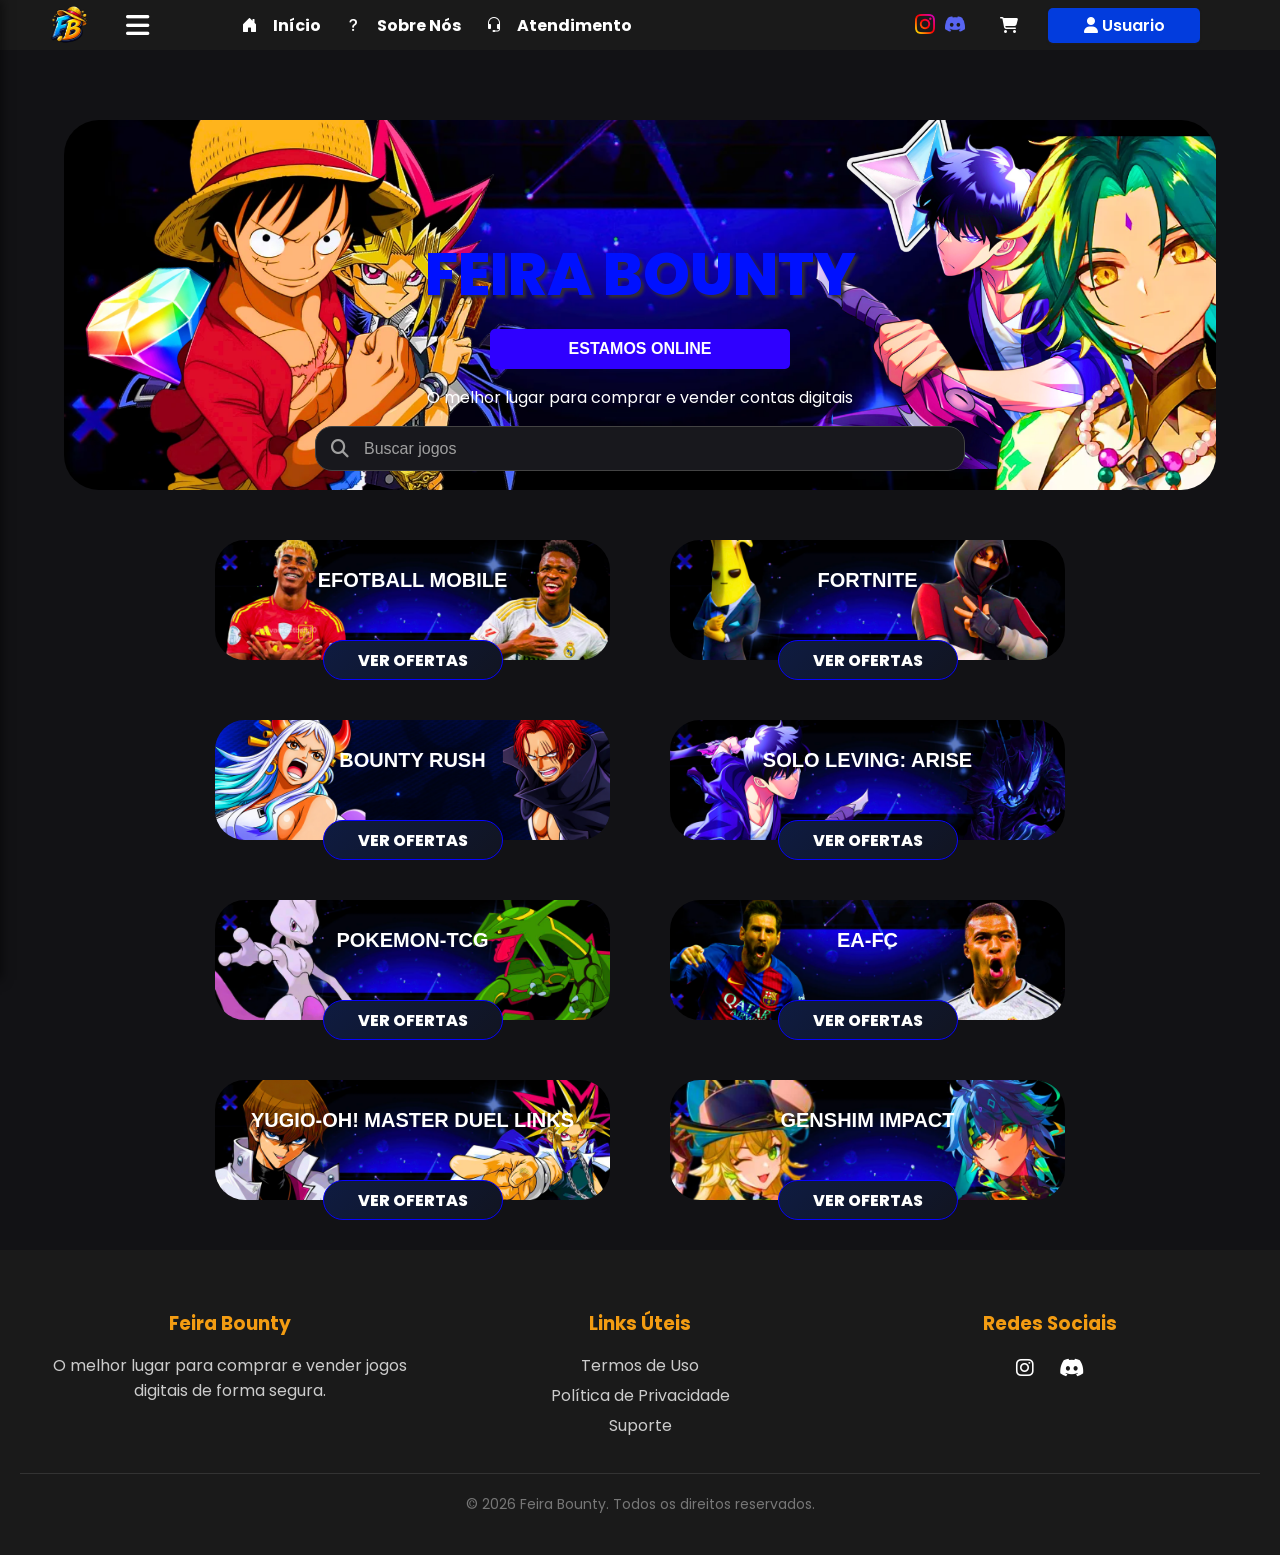
<file: index.html>
<!DOCTYPE html>
<html lang="pt-br">
<head>
    <meta charset="UTF-8">
    <meta name="viewport" content="width=device-width, initial-scale=1.0">
    <title>Feira Bounty</title>
    <link rel="shortcut icon" href="assets/logo feira bounty.png" type="image/png">
    <link rel="stylesheet" href="style.css">
    <style>
        @import url('https://fonts.googleapis.com/css2?family=Poppins:ital,wght@0,100;0,200;0,300;0,400;0,500;0,600;0,700;0,800;0,900;1,100;1,200;1,300;1,400;1,500;1,600;1,700;1,800;1,900&display=swap');
    </style><link rel="stylesheet" href="https://cdn.jsdelivr.net/npm/bootstrap-icons@1.11.3/font/bootstrap-icons.min.css">
    <link rel="stylesheet" href="https://cdnjs.cloudflare.com/ajax/libs/font-awesome/6.5.1/css/all.min.css">
</head>
<body>
    <header>

        <nav class="sidebar" id="sidebar">
            <ul class="sidebar-list">
                <li><a href="index.html">Início</a></li>
                <li><a href="index.html">Jogos</a></li>
                <li><a href="#">Meus pedidos</a></li>
                <li><a href="#">Suporte</a></li>
            </ul>
        </nav>
       
            <div class="nav-bar">
                
                <div class="div-logo">
                     <img  class="logo" src="assets/logo feira bounty.png" alt="">
                </div>
             
                <button id="btn-open">
                    <i class="fa-solid fa-bars fa-2xl "></i>
                </button>





                <ul class="ul-nav">
            <li>
                <a href="#inicio">
                    <i class="bi bi-house-door-fill"></i>
                    <span>Início</span>
                </a>
            </li>
            <li>
                <a href="#sobre">
                    <i class="bi bi-question-lg"></i>
                    <span>Sobre Nós</span>
                </a>
            </li>
            <li>
                <a href="#atendimento">
                    <i class="bi bi-headset"></i>
                    <span>Atendimento</span>
                </a>
            </li>
        </ul>


            </div>

            <nav class="nav-list">
                <ul class="ul-list">
                <div class="container-redes-sociais">
                    <div class="redes-sociais">
                     <a class="instagram-icon" href="#"><img src="assets/instagram.png" alt=""></a>
                     <a href="#">
                        <img class="discord-icon" src="assets/discord.png" alt="">
                     </a> 
                     
                    </div>
                </div>
                    
                    <i class="fa-solid fa-cart-shopping"></i>
                    <div class="user">
                        <li>
                            <a href="#"><i class="fa-solid fa-user"></i></a>
                            <span class="item-description">Usuario</span>
                        </li>
                    </div>
                </ul>
            </nav>

    </header>

    <main>
        <div class="container-principal">

              <div class="div-principal">
            <section class="principal">
                <section class="titulo">
                    <h1>FEIRA BOUNTY</h1>
                    <div class="estamos-online">ESTAMOS ONLINE</div>
                    <p class="p-titulo">O melhor lugar para comprar e vender contas digitais</p>
                </section>

                <section class="pesquisa">
                    <form action="">
                        <div class="div-pesquisa">
                            <i class="fa-solid fa-magnifying-glass search-icon"></i>
                            <input class="botão-pesquisa" type="search" placeholder="Buscar jogos">
                        </div>
                    </form>
                </section>
            </section>
        </div>





       <section class="cards">
            <div class="Card-efotball">
                <p>EFOTBALL MOBILE</p>
                <button><a href="EfotballPage.html">VER OFERTAS</a></button>
            </div>

            <div class="Card-Fortnite">
                <p>FORTNITE</p>
                <button><a href="FortinitePage.html">VER OFERTAS</a></button>
            </div>

            <div     class="Card-Bounty">
                <p>BOUNTY RUSH</p>
                <button><a href="BountyPage.html">VER OFERTAS</a></button>
            </div>

            <div class="Card-Solo">
                <p>SOLO LEVING: ARISE</p>
                <button><a href="SoloLeving.html">VER OFERTAS</a></button>
            </div>

            <div class="Card-Pokemon">
                <p>POKEMON-TCG</p>
                <button><a href="PokemonPage.html">VER OFERTAS</a></button>
            </div>

            <div class="Card-FC">
                <p>EA-FC</p>
                <button><a href="Eafc.html">VER OFERTAS</a></button>
            </div>

            <div class="Card-Yugi">
                <p>YUGIO-OH! MASTER DUEL LINKS</p>
                <button><a href="YugiPage.html">VER OFERTAS</a></button>
            </div>

            <div class="Card-Genshim">
                <p>GENSHIM IMPACT</p>
                <button><a href="GenshimPage.html">VER OFERTAS</a></button>
            </div>
        </section>
      

   





        
    </main>

    <footer>
        <div class="footer-container">
            <div class="footer-section">
                <h3>Feira Bounty</h3>
                <p>O melhor lugar para comprar e vender jogos digitais de forma segura.</p>
            </div>
            
            <div class="footer-section">
                <h3>Links Úteis</h3>
                <a href="#">Termos de Uso</a>
                <a href="#">Política de Privacidade</a>
                <a href="#">Suporte</a>
            </div>

            <div class="footer-section">
                <h3>Redes Sociais</h3>
                <div class="social-icons">
                    <i class="fa-brands fa-instagram"></i>
                
                    <i class="fa-brands fa-discord"></i>
                </div>
            </div>
        </div>
        
        <div class="footer-bottom">
            &copy; 2026 Feira Bounty. Todos os direitos reservados.
        </div>
    </footer>

    <script src="script.js"></script>
</body>
</html>
</file>
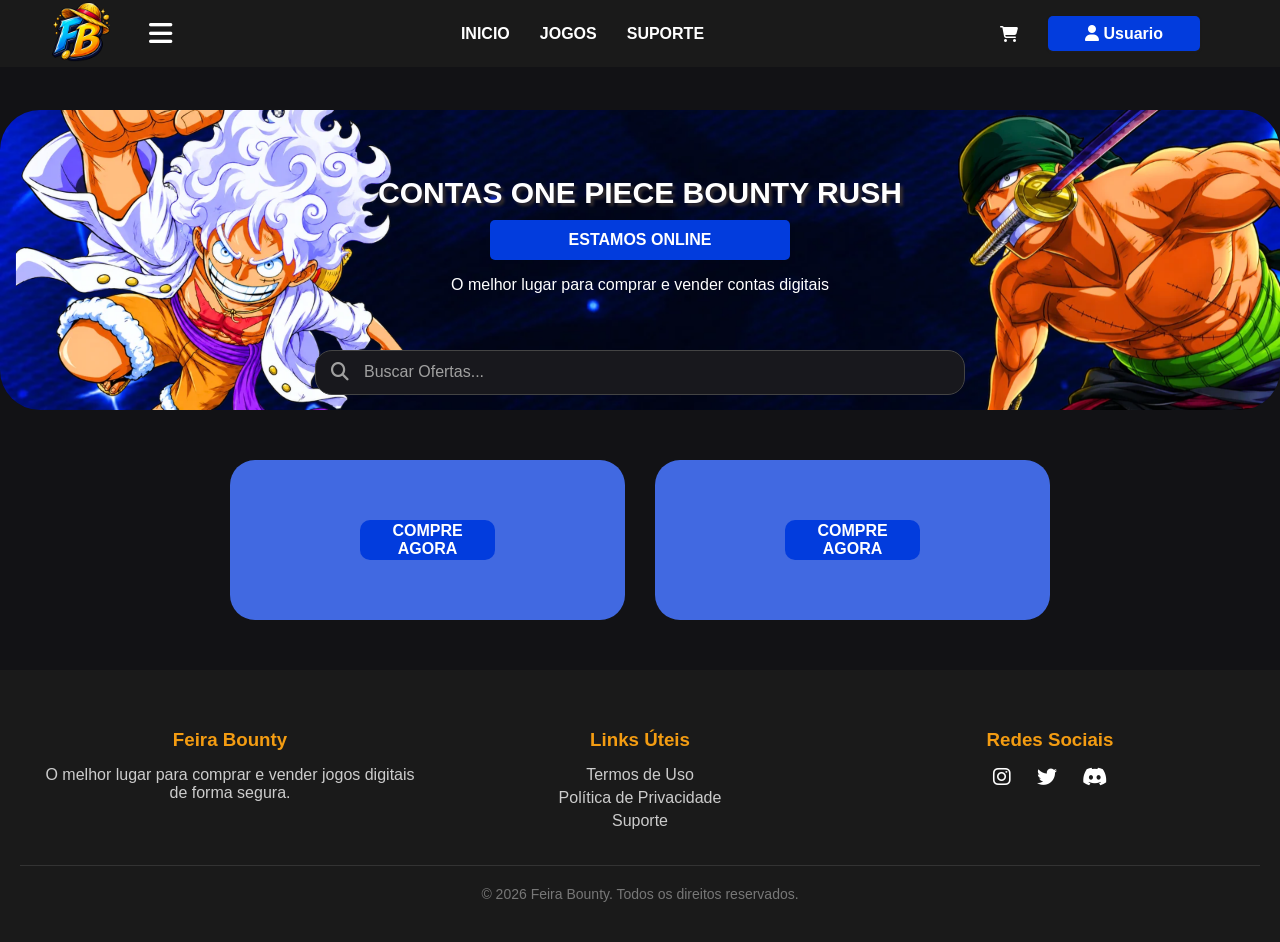
<file: BountyPage.html>
<!DOCTYPE html>
<html lang="pt-br">
<head>
    <meta charset="UTF-8">
    <meta name="viewport" content="width=device-width, initial-scale=1.0">
    <title>Feira-Bounty</title>
       <link rel="shortcut icon" href="assets/logo feira bounty.png" type="image/png">
     <link rel="stylesheet" href="https://cdnjs.cloudflare.com/ajax/libs/font-awesome/6.5.1/css/all.min.css">
</head>
    <link rel="stylesheet" href="bounty.css">
</head>
<body>
    

     <header>

           <div class="nav-bar">
            <a href="index.html">
                  <div class="div-logo">
                      <img  class="logo" src="assets/logo feira bounty.png" alt="">
                </div>
             
            </a>
              
                <button id="btn-open">
                    <i class="fa-solid fa-bars fa-2xl"></i>
                </button>
            </div>




        <nav class="sidebar" id="sidebar">
            <ul class="sidebar-list">
                <li><a href="index.html">INICIO</a></li>
                <li><a href="#">JOGOS</a></li>
                <li><a href="#">SUPORTE</a></li>
            </ul>
        </nav>
       
         

            <nav class="nav-list">
                <ul class="ul-list">
                <div class="container-redes-sociais">
                   
                </div>
                    
                    <i class="fa-solid fa-cart-shopping"></i>
                    <div class="user">
                        <li>
                            <a href="#"><i class="fa-solid fa-user"></i></a>
                            <span class="item-description">Usuario</span>
                        </li>
                    </div>
                </ul>
            </nav>

    </header>

    <main>
        <div class="div-principal">
            <section class="principal">
                <section class="titulo">
                    <h1>CONTAS ONE PIECE BOUNTY RUSH</h1>
                    <div class="estamos-online">ESTAMOS ONLINE</div>
                    <p class="p-titulo">O melhor lugar para comprar e vender contas digitais</p>
                </section>

                
            <section class="pesquisa">
                    <form action="">
                        <div class="div-pesquisa">
                            <i class="fa-solid fa-magnifying-glass search-icon"></i>
                            <input class="botão-pesquisa" type="search" placeholder="Buscar Ofertas...">
                        </div>
                    </form>
                </section>
            </section>


            </section>
        </div>

        


        <div class="cards">


            <div class="card-compra">

                <button>COMPRE AGORA</button>

            </div>


             <div class="card-compra">

                <button>COMPRE AGORA</button>

            </div>

        </div>





         <footer>
        <div class="footer-container">
            <div class="footer-section">
                <h3>Feira Bounty</h3>
                <p>O melhor lugar para comprar e vender jogos digitais de forma segura.</p>
            </div>
            
            <div class="footer-section">
                <h3>Links Úteis</h3>
                <a href="#">Termos de Uso</a>
                <a href="#">Política de Privacidade</a>
                <a href="#">Suporte</a>
            </div>

            <div class="footer-section">
                <h3>Redes Sociais</h3>
                <div class="social-icons">
                    <i class="fa-brands fa-instagram"></i>
                    <i class="fa-brands fa-twitter"></i>
                    <i class="fa-brands fa-discord"></i>
                </div>
            </div>
        </div>
        
        <div class="footer-bottom">
            &copy; 2026 Feira Bounty. Todos os direitos reservados.
        </div>
    </footer>




           <script src="script.js"></script>




</body>
</html>
</file>
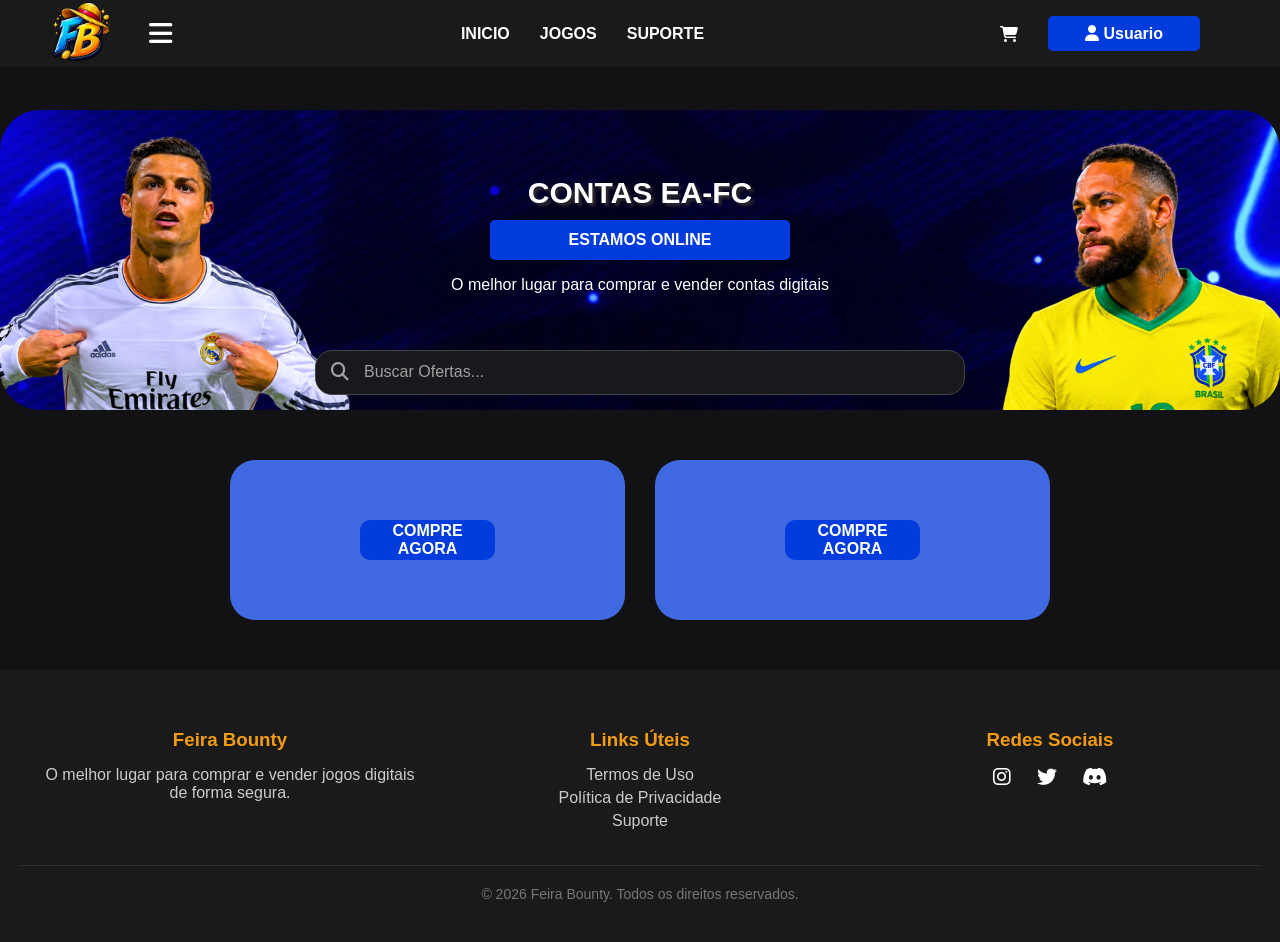
<file: Eafc.html>
<!DOCTYPE html>
<html lang="pt-br">
<head>
    <meta charset="UTF-8">
    <meta name="viewport" content="width=device-width, initial-scale=1.0">
    <title>Feira-Bounty</title>
       <link rel="shortcut icon" href="assets/logo feira bounty.png" type="image/png">
     <link rel="stylesheet" href="https://cdnjs.cloudflare.com/ajax/libs/font-awesome/6.5.1/css/all.min.css">
</head>
    <link rel="stylesheet" href="eafc.css">
</head>
<body>
    

     <header>

           <div class="nav-bar">
                <div class="div-logo">
                   <a href="index.html">
                    <img  class="logo" src="assets/logo feira bounty.png" alt="">
                   </a>  
                </div>
             
                <button id="btn-open">
                    <i class="fa-solid fa-bars fa-2xl"></i>
                </button>
            </div>




        <nav class="sidebar" id="sidebar">
            <ul class="sidebar-list">
                <li><a href="index.html">INICIO</a></li>
                <li><a href="#">JOGOS</a></li>
                <li><a href="#">SUPORTE</a></li>
            </ul>
        </nav>
       
         

            <nav class="nav-list">
                <ul class="ul-list">
                <div class="container-redes-sociais">
                   
                </div>
                    
                    <i class="fa-solid fa-cart-shopping"></i>
                    <div class="user">
                        <li>
                            <a href="#"><i class="fa-solid fa-user"></i></a>
                            <span class="item-description">Usuario</span>
                        </li>
                    </div>
                </ul>
            </nav>

    </header>

    <main>
        <div class="div-principal">
            <section class="principal">
                <section class="titulo">
                    <h1>CONTAS EA-FC</h1>
                    <div class="estamos-online">ESTAMOS ONLINE</div>
                    <p class="p-titulo">O melhor lugar para comprar e vender contas digitais</p>
                </section>

                
            <section class="pesquisa">
                    <form action="">
                        <div class="div-pesquisa">
                            <i class="fa-solid fa-magnifying-glass search-icon"></i>
                            <input class="botão-pesquisa" type="search" placeholder="Buscar Ofertas...">
                        </div>
                    </form>
                </section>
            </section>


            </section>
        </div>

        


        <div class="cards">


            <div class="card-compra">

                <button>COMPRE AGORA</button>

            </div>


             <div class="card-compra">

                <button>COMPRE AGORA</button>

            </div>

        </div>





         <footer>
        <div class="footer-container">
            <div class="footer-section">
                <h3>Feira Bounty</h3>
                <p>O melhor lugar para comprar e vender jogos digitais de forma segura.</p>
            </div>
            
            <div class="footer-section">
                <h3>Links Úteis</h3>
                <a href="#">Termos de Uso</a>
                <a href="#">Política de Privacidade</a>
                <a href="#">Suporte</a>
            </div>

            <div class="footer-section">
                <h3>Redes Sociais</h3>
                <div class="social-icons">
                    <i class="fa-brands fa-instagram"></i>
                    <i class="fa-brands fa-twitter"></i>
                    <i class="fa-brands fa-discord"></i>
                </div>
            </div>
        </div>
        
        <div class="footer-bottom">
            &copy; 2026 Feira Bounty. Todos os direitos reservados.
        </div>
    </footer>




           <script src="script.js"></script>




</body>
</html>
</file>
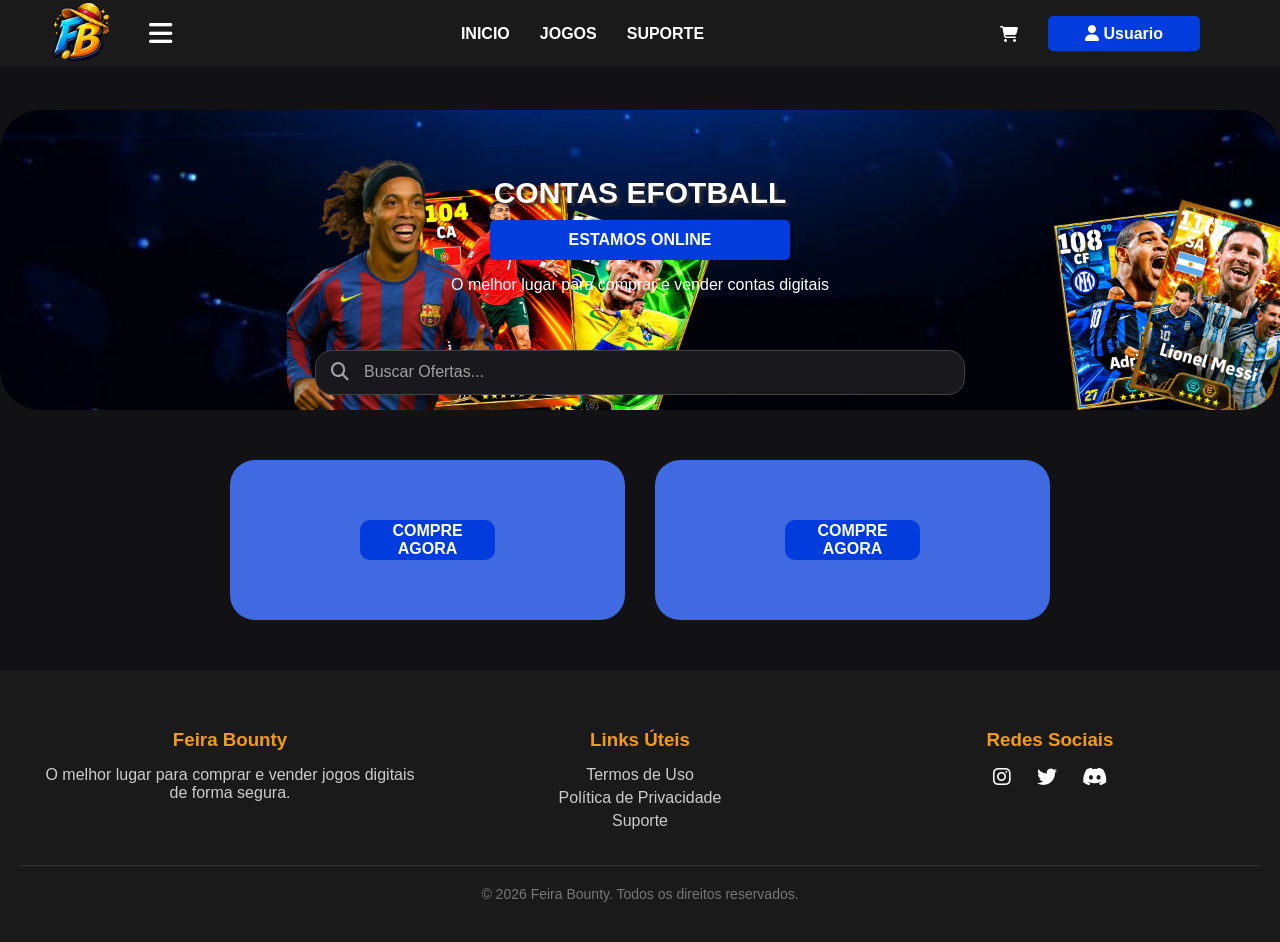
<file: EfotballPage.html>
<!DOCTYPE html>
<html lang="pt-br">
<head>
    <meta charset="UTF-8">
    <meta name="viewport" content="width=device-width, initial-scale=1.0">
    <title>Feira-Bounty</title>
       <link rel="shortcut icon" href="assets/logo feira bounty.png" type="image/png">
     <link rel="stylesheet" href="https://cdnjs.cloudflare.com/ajax/libs/font-awesome/6.5.1/css/all.min.css">
</head>
    <link rel="stylesheet" href="efotball.css">
</head>
<body>
    

     <header>

           <div class="nav-bar">
            <a href="index.html">
                <div class="div-logo">
                      <img  class="logo" src="assets/logo feira bounty.png" alt="">
                </div>
            </a>
             
             
                <button id="btn-open">
                    <i class="fa-solid fa-bars fa-2xl"></i>
                </button>
            </div>




        <nav class="sidebar" id="sidebar">
            <ul class="sidebar-list">
                <li><a href="index.html">INICIO</a></li>
                <li><a href="#">JOGOS</a></li>
                <li><a href="#">SUPORTE</a></li>
            </ul>
        </nav>
       
         

            <nav class="nav-list">
                <ul class="ul-list">
                <div class="container-redes-sociais">
                   
                </div>
                    
                    <i class="fa-solid fa-cart-shopping"></i>
                    <div class="user">
                        <li>
                            <a href="#"><i class="fa-solid fa-user"></i></a>
                            <span class="item-description">Usuario</span>
                        </li>
                    </div>
                </ul>
            </nav>

    </header>

    <main>
        <div class="div-principal">
            <section class="principal">
                <section class="titulo">
                    <h1>CONTAS EFOTBALL</h1>
                    <div class="estamos-online">ESTAMOS ONLINE</div>
                    <p class="p-titulo">O melhor lugar para comprar e vender contas digitais</p>
                </section>

                
            <section class="pesquisa">
                    <form action="">
                        <div class="div-pesquisa">
                            <i class="fa-solid fa-magnifying-glass search-icon"></i>
                            <input class="botão-pesquisa" type="search" placeholder="Buscar Ofertas...">
                        </div>
                    </form>
                </section>
            </section>


            </section>
        </div>

        


        <div class="cards">


            <div class="card-compra">

                <button>COMPRE AGORA</button>

            </div>


             <div class="card-compra">

                <button>COMPRE AGORA</button>

            </div>

        </div>





         <footer>
        <div class="footer-container">
            <div class="footer-section">
                <h3>Feira Bounty</h3>
                <p>O melhor lugar para comprar e vender jogos digitais de forma segura.</p>
            </div>
            
            <div class="footer-section">
                <h3>Links Úteis</h3>
                <a href="#">Termos de Uso</a>
                <a href="#">Política de Privacidade</a>
                <a href="#">Suporte</a>
            </div>

            <div class="footer-section">
                <h3>Redes Sociais</h3>
                <div class="social-icons">
                    <i class="fa-brands fa-instagram"></i>
                    <i class="fa-brands fa-twitter"></i>
                    <i class="fa-brands fa-discord"></i>
                </div>
            </div>
        </div>
        
        <div class="footer-bottom">
            &copy; 2026 Feira Bounty. Todos os direitos reservados.
        </div>
    </footer>




           <script src="script.js"></script>




</body>
</html>
</file>
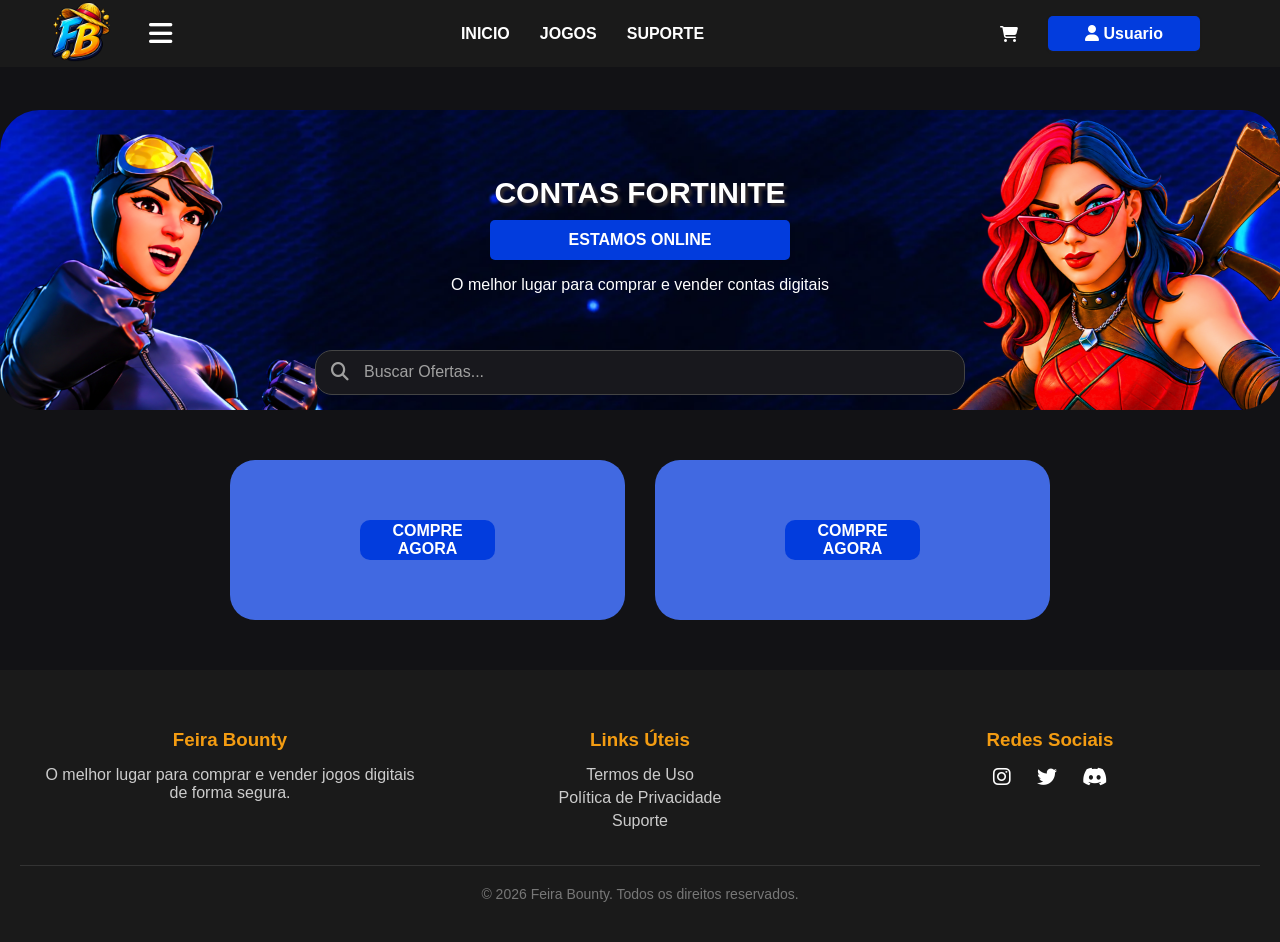
<file: FortinitePage.html>
<!DOCTYPE html>
<html lang="pt-br">
<head>
    <meta charset="UTF-8">
    <meta name="viewport" content="width=device-width, initial-scale=1.0">
    <title>Feira-Bounty</title>
       <link rel="shortcut icon" href="assets/logo feira bounty.png" type="image/png">
     <link rel="stylesheet" href="https://cdnjs.cloudflare.com/ajax/libs/font-awesome/6.5.1/css/all.min.css">
</head>
    <link rel="stylesheet" href="fortinite.css">
</head>
<body>
    

     <header>

           <div class="nav-bar">
                <div class="div-logo">
                <a href="index.html">
                    <img  class="logo" src="assets/logo feira bounty.png" alt="">
                </a>  
                </div>
             
                <button id="btn-open">
                    <i class="fa-solid fa-bars fa-2xl"></i>
                </button>
            </div>




        <nav class="sidebar" id="sidebar">
            <ul class="sidebar-list">
                <li><a href="index.html">INICIO</a></li>
                <li><a href="#">JOGOS</a></li>
                <li><a href="#">SUPORTE</a></li>
            </ul>
        </nav>
       
         

            <nav class="nav-list">
                <ul class="ul-list">
                <div class="container-redes-sociais">
                   
                </div>
                    
                    <i class="fa-solid fa-cart-shopping"></i>
                    <div class="user">
                        <li>
                            <a href="#"><i class="fa-solid fa-user"></i></a>
                            <span class="item-description">Usuario</span>
                        </li>
                    </div>
                </ul>
            </nav>

    </header>

    <main>
        <div class="div-principal">
            <section class="principal">
                <section class="titulo">
                    <h1>CONTAS FORTINITE</h1>
                    <div class="estamos-online">ESTAMOS ONLINE</div>
                    <p class="p-titulo">O melhor lugar para comprar e vender contas digitais</p>
                </section>

                
            <section class="pesquisa">
                    <form action="">
                        <div class="div-pesquisa">
                            <i class="fa-solid fa-magnifying-glass search-icon"></i>
                            <input class="botão-pesquisa" type="search" placeholder="Buscar Ofertas...">
                        </div>
                    </form>
                </section>
            </section>


            </section>
        </div>

        


        <div class="cards">


            <div class="card-compra">

                <button>COMPRE AGORA</button>

            </div>


             <div class="card-compra">

                <button>COMPRE AGORA</button>

            </div>

        </div>





         <footer>
        <div class="footer-container">
            <div class="footer-section">
                <h3>Feira Bounty</h3>
                <p>O melhor lugar para comprar e vender jogos digitais de forma segura.</p>
            </div>
            
            <div class="footer-section">
                <h3>Links Úteis</h3>
                <a href="#">Termos de Uso</a>
                <a href="#">Política de Privacidade</a>
                <a href="#">Suporte</a>
            </div>

            <div class="footer-section">
                <h3>Redes Sociais</h3>
                <div class="social-icons">
                    <i class="fa-brands fa-instagram"></i>
                    <i class="fa-brands fa-twitter"></i>
                    <i class="fa-brands fa-discord"></i>
                </div>
            </div>
        </div>
        
        <div class="footer-bottom">
            &copy; 2026 Feira Bounty. Todos os direitos reservados.
        </div>
    </footer>




           <script src="script.js"></script>




</body>
</html>
</file>
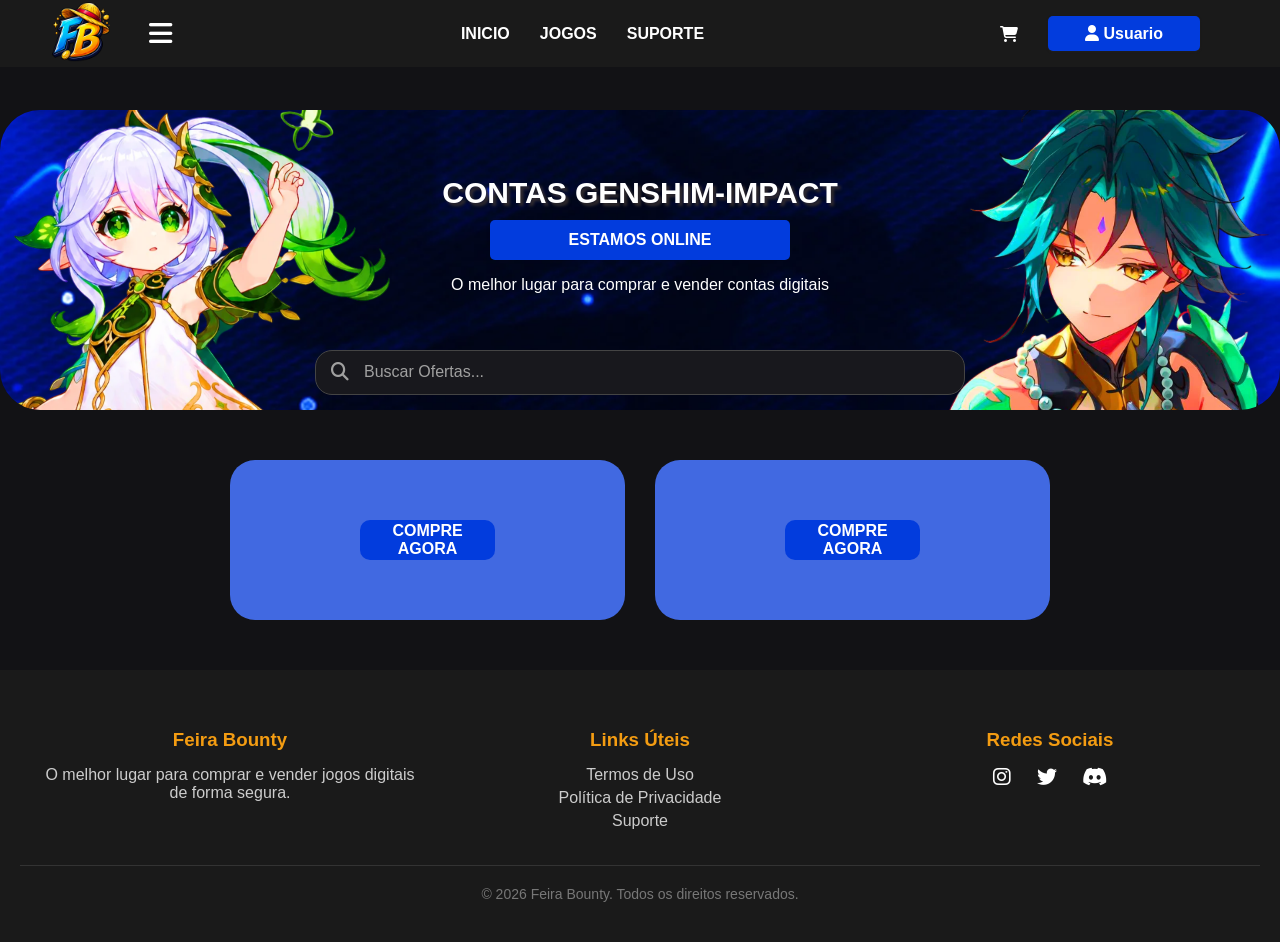
<file: GenshimPage.html>
<!DOCTYPE html>
<html lang="pt-br">
<head>
    <meta charset="UTF-8">
    <meta name="viewport" content="width=device-width, initial-scale=1.0">
    <title>Feira-Bounty</title>
       <link rel="shortcut icon" href="assets/logo feira bounty.png" type="image/png">
     <link rel="stylesheet" href="https://cdnjs.cloudflare.com/ajax/libs/font-awesome/6.5.1/css/all.min.css">
</head>
    <link rel="stylesheet" href="genshim.css">
</head>
<body>
    

     <header>

           <div class="nav-bar">
                <div class="div-logo">
                      <a href="index.html">
                            <img  class="logo" src="assets/logo feira bounty.png" alt="">
                      </a>
                </div>
             
                <button id="btn-open">
                    <i class="fa-solid fa-bars fa-2xl"></i>
                </button>
            </div>




        <nav class="sidebar" id="sidebar">
            <ul class="sidebar-list">
                <li><a href="index.html">INICIO</a></li>
                <li><a href="#">JOGOS</a></li>
                <li><a href="#">SUPORTE</a></li>
            </ul>
        </nav>
       
         

            <nav class="nav-list">
                <ul class="ul-list">
                <div class="container-redes-sociais">
                   
                </div>
                    
                    <i class="fa-solid fa-cart-shopping"></i>
                    <div class="user">
                        <li>
                            <a href="#"><i class="fa-solid fa-user"></i></a>
                            <span class="item-description">Usuario</span>
                        </li>
                    </div>
                </ul>
            </nav>

    </header>

    <main>
        <div class="div-principal">
            <section class="principal">
                <section class="titulo">
                    <h1>CONTAS GENSHIM-IMPACT</h1>
                    <div class="estamos-online">ESTAMOS ONLINE</div>
                    <p class="p-titulo">O melhor lugar para comprar e vender contas digitais</p>
                </section>

                
            <section class="pesquisa">
                    <form action="">
                        <div class="div-pesquisa">
                            <i class="fa-solid fa-magnifying-glass search-icon"></i>
                            <input class="botão-pesquisa" type="search" placeholder="Buscar Ofertas...">
                        </div>
                    </form>
                </section>
            </section>


            </section>
        </div>

        


        <div class="cards">


            <div class="card-compra">

                <button>COMPRE AGORA</button>

            </div>


             <div class="card-compra">

                <button>COMPRE AGORA</button>

            </div>

        </div>





         <footer>
        <div class="footer-container">
            <div class="footer-section">
                <h3>Feira Bounty</h3>
                <p>O melhor lugar para comprar e vender jogos digitais de forma segura.</p>
            </div>
            
            <div class="footer-section">
                <h3>Links Úteis</h3>
                <a href="#">Termos de Uso</a>
                <a href="#">Política de Privacidade</a>
                <a href="#">Suporte</a>
            </div>

            <div class="footer-section">
                <h3>Redes Sociais</h3>
                <div class="social-icons">
                    <i class="fa-brands fa-instagram"></i>
                    <i class="fa-brands fa-twitter"></i>
                    <i class="fa-brands fa-discord"></i>
                </div>
            </div>
        </div>
        
        <div class="footer-bottom">
            &copy; 2026 Feira Bounty. Todos os direitos reservados.
        </div>
    </footer>




           <script src="script.js"></script>




</body>
</html>
</file>
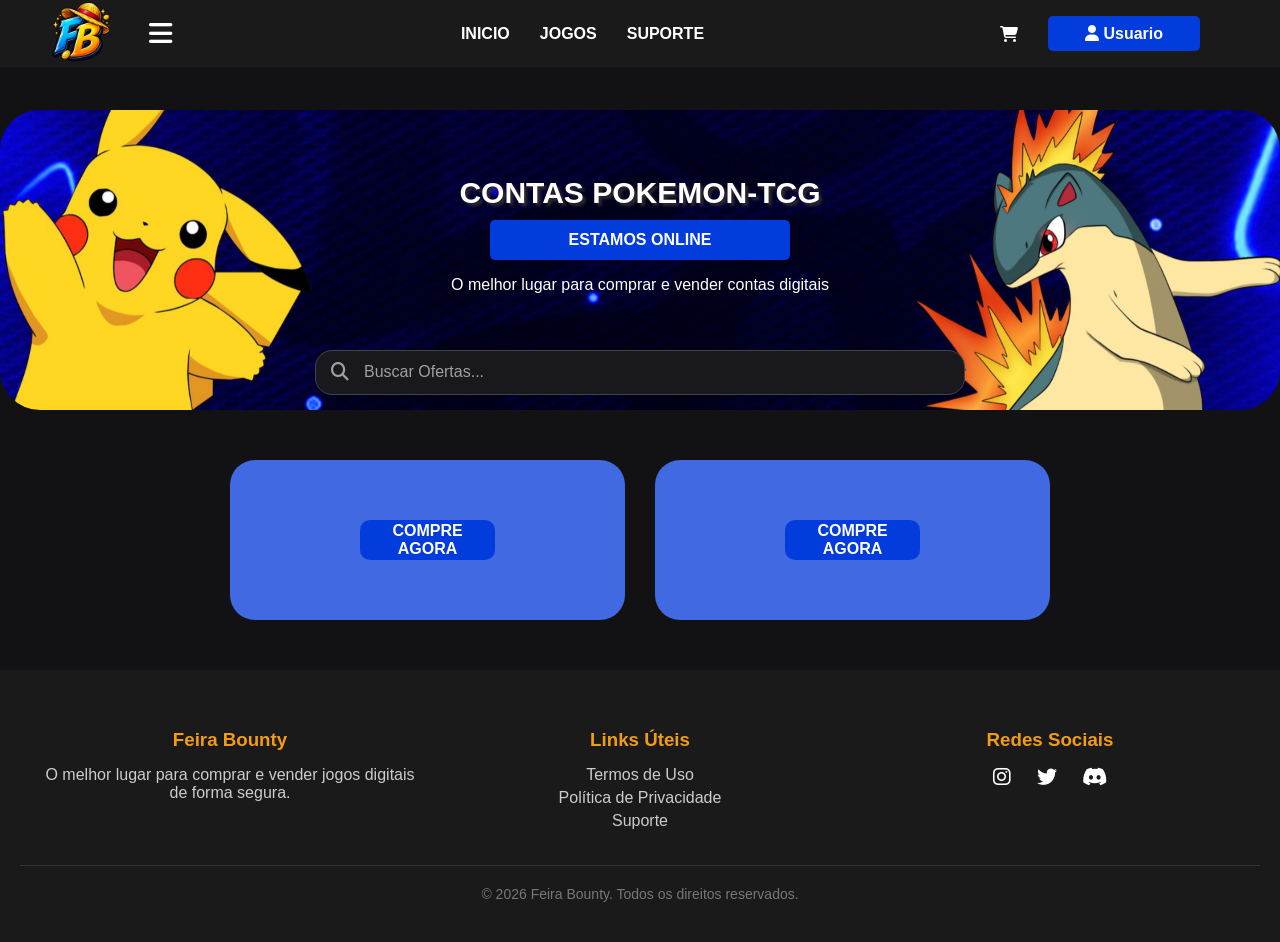
<file: PokemonPage.html>
<!DOCTYPE html>
<html lang="pt-br">
<head>
    <meta charset="UTF-8">
    <meta name="viewport" content="width=device-width, initial-scale=1.0">
    <title>Feira-Bounty</title>
       <link rel="shortcut icon" href="assets/logo feira bounty.png" type="image/png">
     <link rel="stylesheet" href="https://cdnjs.cloudflare.com/ajax/libs/font-awesome/6.5.1/css/all.min.css">
</head>
    <link rel="stylesheet" href="pokemon.css">
</head>
<body>
    

     <header>

           <div class="nav-bar">
                <div class="div-logo">
                <a href="index.html">
                    <img  class="logo" src="assets/logo feira bounty.png" alt="">
                </a>  
                </div>
             
                <button id="btn-open">
                    <i class="fa-solid fa-bars fa-2xl"></i>
                </button>
            </div>




        <nav class="sidebar" id="sidebar">
            <ul class="sidebar-list">
                <li><a href="index.html">INICIO</a></li>
                <li><a href="#">JOGOS</a></li>
                <li><a href="#">SUPORTE</a></li>
            </ul>
        </nav>
       
         

            <nav class="nav-list">
                <ul class="ul-list">
                <div class="container-redes-sociais">
                   
                </div>
                    
                    <i class="fa-solid fa-cart-shopping"></i>
                    <div class="user">
                        <li>
                            <a href="#"><i class="fa-solid fa-user"></i></a>
                            <span class="item-description">Usuario</span>
                        </li>
                    </div>
                </ul>
            </nav>

    </header>

    <main>
        <div class="div-principal">
            <section class="principal">
                <section class="titulo">
                    <h1>CONTAS POKEMON-TCG</h1>
                    <div class="estamos-online">ESTAMOS ONLINE</div>
                    <p class="p-titulo">O melhor lugar para comprar e vender contas digitais</p>
                </section>

                
            <section class="pesquisa">
                    <form action="">
                        <div class="div-pesquisa">
                            <i class="fa-solid fa-magnifying-glass search-icon"></i>
                            <input class="botão-pesquisa" type="search" placeholder="Buscar Ofertas...">
                        </div>
                    </form>
                </section>
            </section>


            </section>
        </div>

        


        <div class="cards">


            <div class="card-compra">

                <button>COMPRE AGORA</button>

            </div>


             <div class="card-compra">

                <button>COMPRE AGORA</button>

            </div>

        </div>





         <footer>
        <div class="footer-container">
            <div class="footer-section">
                <h3>Feira Bounty</h3>
                <p>O melhor lugar para comprar e vender jogos digitais de forma segura.</p>
            </div>
            
            <div class="footer-section">
                <h3>Links Úteis</h3>
                <a href="#">Termos de Uso</a>
                <a href="#">Política de Privacidade</a>
                <a href="#">Suporte</a>
            </div>

            <div class="footer-section">
                <h3>Redes Sociais</h3>
                <div class="social-icons">
                    <i class="fa-brands fa-instagram"></i>
                    <i class="fa-brands fa-twitter"></i>
                    <i class="fa-brands fa-discord"></i>
                </div>
            </div>
        </div>
        
        <div class="footer-bottom">
            &copy; 2026 Feira Bounty. Todos os direitos reservados.
        </div>
    </footer>




           <script src="script.js"></script>




</body>
</html>
</file>
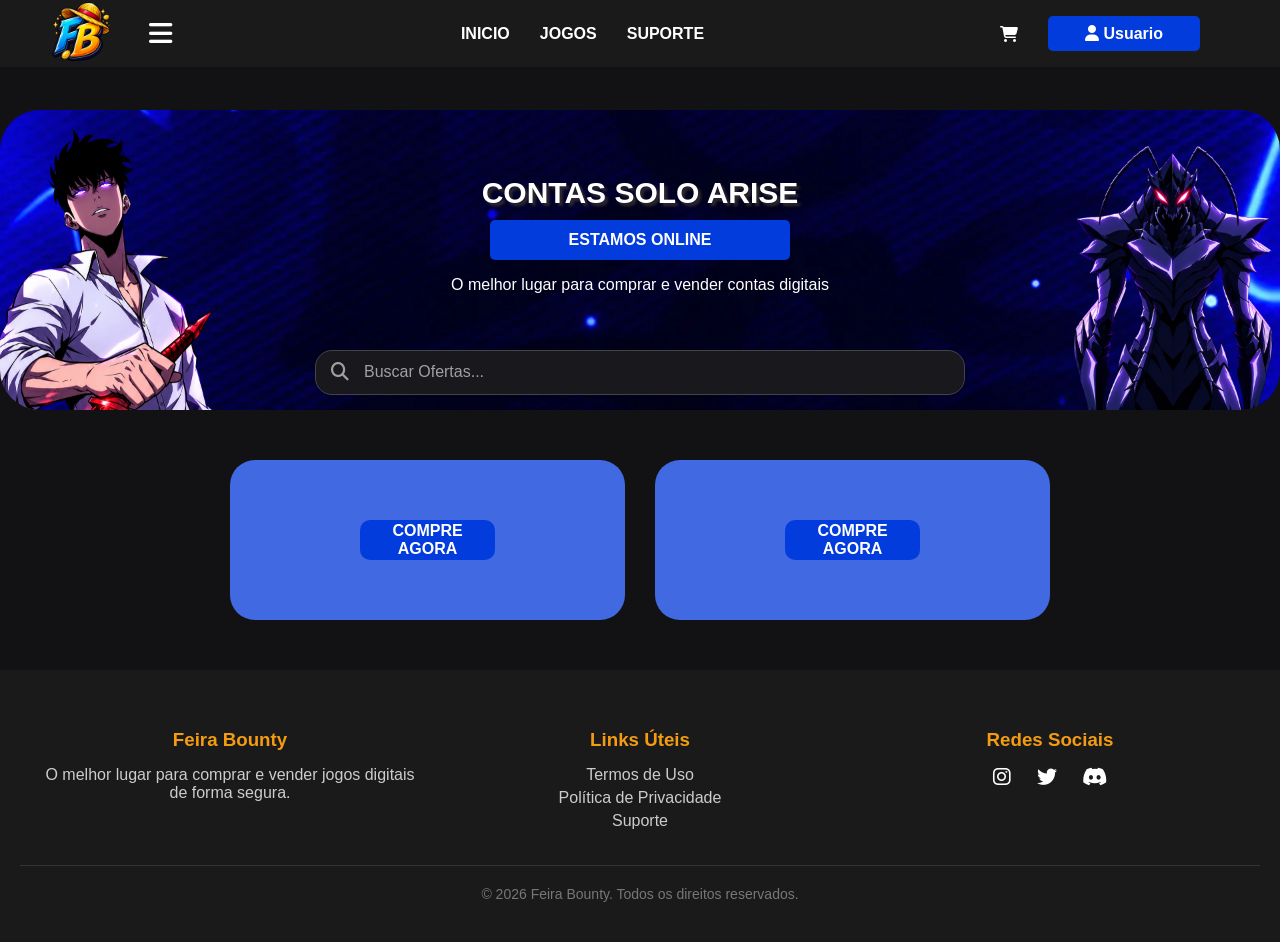
<file: SoloLeving.html>
<!DOCTYPE html>
<html lang="pt-br">
<head>
    <meta charset="UTF-8">
    <meta name="viewport" content="width=device-width, initial-scale=1.0">
    <title>Feira-Bounty</title>
       <link rel="shortcut icon" href="assets/logo feira bounty.png" type="image/png">
     <link rel="stylesheet" href="https://cdnjs.cloudflare.com/ajax/libs/font-awesome/6.5.1/css/all.min.css">
</head>
    <link rel="stylesheet" href="Solo.css">
</head>
<body>
    

     <header>

           <div class="nav-bar">
            <a href="index.html">
                  <div class="div-logo">
                      <img  class="logo" src="assets/logo feira bounty.png" alt="">
                </div>
             
            </a>
              
                <button id="btn-open">
                    <i class="fa-solid fa-bars fa-2xl"></i>
                </button>
            </div>




        <nav class="sidebar" id="sidebar">
            <ul class="sidebar-list">
                <li><a href="index.html">INICIO</a></li>
                <li><a href="#">JOGOS</a></li>
                <li><a href="#">SUPORTE</a></li>
            </ul>
        </nav>
       
         

            <nav class="nav-list">
                <ul class="ul-list">
                <div class="container-redes-sociais">
                   
                </div>
                    
                    <i class="fa-solid fa-cart-shopping"></i>
                    <div class="user">
                        <li>
                            <a href="#"><i class="fa-solid fa-user"></i></a>
                            <span class="item-description">Usuario</span>
                        </li>
                    </div>
                </ul>
            </nav>

    </header>

    <main>
        <div class="div-principal">
            <section class="principal">
                <section class="titulo">
                    <h1>CONTAS SOLO ARISE</h1>
                    <div class="estamos-online">ESTAMOS ONLINE</div>
                    <p class="p-titulo">O melhor lugar para comprar e vender contas digitais</p>
                </section>

                
            <section class="pesquisa">
                    <form action="">
                        <div class="div-pesquisa">
                            <i class="fa-solid fa-magnifying-glass search-icon"></i>
                            <input class="botão-pesquisa" type="search" placeholder="Buscar Ofertas...">
                        </div>
                    </form>
                </section>
            </section>


            </section>
        </div>

        


        <div class="cards">


            <div class="card-compra">

                <button>COMPRE AGORA</button>

            </div>


             <div class="card-compra">

                <button>COMPRE AGORA</button>

            </div>

        </div>





         <footer>
        <div class="footer-container">
            <div class="footer-section">
                <h3>Feira Bounty</h3>
                <p>O melhor lugar para comprar e vender jogos digitais de forma segura.</p>
            </div>
            
            <div class="footer-section">
                <h3>Links Úteis</h3>
                <a href="#">Termos de Uso</a>
                <a href="#">Política de Privacidade</a>
                <a href="#">Suporte</a>
            </div>

            <div class="footer-section">
                <h3>Redes Sociais</h3>
                <div class="social-icons">
                    <i class="fa-brands fa-instagram"></i>
                    <i class="fa-brands fa-twitter"></i>
                    <i class="fa-brands fa-discord"></i>
                </div>
            </div>
        </div>
        
        <div class="footer-bottom">
            &copy; 2026 Feira Bounty. Todos os direitos reservados.
        </div>
    </footer>




           <script src="script.js"></script>




</body>
</html>
</file>
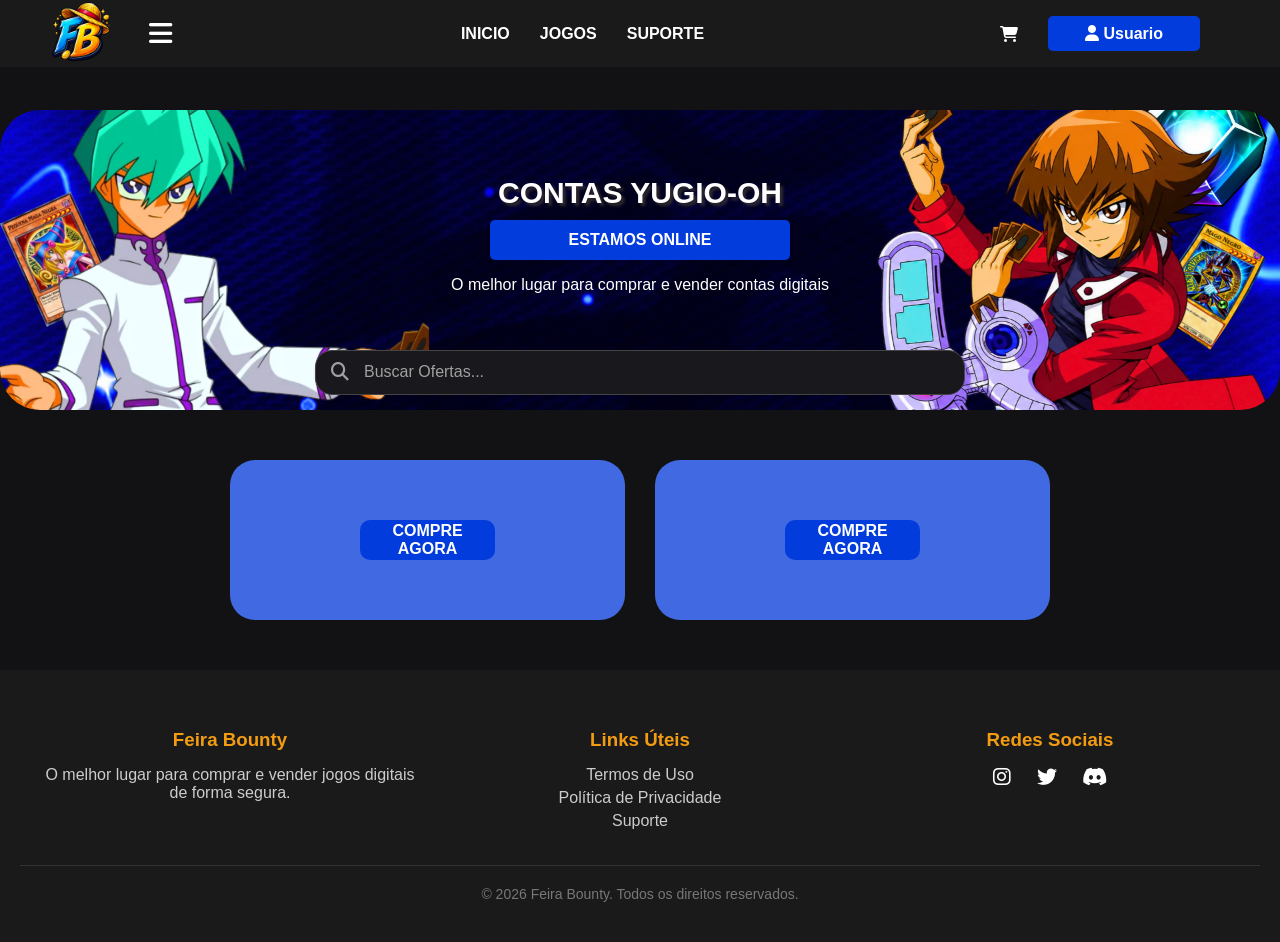
<file: YugiPage.html>
<!DOCTYPE html>
<html lang="pt-br">
<head>
    <meta charset="UTF-8">
    <meta name="viewport" content="width=device-width, initial-scale=1.0">
    <title>Feira-Bounty</title>
     <link rel="shortcut icon" href="assets/logo feira bounty.png" type="image/png">
     <link rel="stylesheet" href="https://cdnjs.cloudflare.com/ajax/libs/font-awesome/6.5.1/css/all.min.css">
</head>
    <link rel="stylesheet" href="yugi.css">
</head>
<body>
    

     <header>

           <div class="nav-bar">
                <div class="div-logo">
                <a href="index.html">
                    <img  class="logo" src="assets/logo feira bounty.png" alt="">
                </a>  
                </div>
             
                <button id="btn-open">
                    <i class="fa-solid fa-bars fa-2xl"></i>
                </button>
            </div>




        <nav class="sidebar" id="sidebar">
            <ul class="sidebar-list">
                <li><a href="index.html">INICIO</a></li>
                <li><a href="#">JOGOS</a></li>
                <li><a href="#">SUPORTE</a></li>
            </ul>
        </nav>
       
         

            <nav class="nav-list">
                <ul class="ul-list">
                <div class="container-redes-sociais">
                   
                </div>
                    
                    <i class="fa-solid fa-cart-shopping"></i>
                    <div class="user">
                        <li>
                            <a href="#"><i class="fa-solid fa-user"></i></a>
                            <span class="item-description">Usuario</span>
                        </li>
                    </div>
                </ul>
            </nav>

    </header>

    <main>
        <div class="div-principal">
            <section class="principal">
                <section class="titulo">
                    <h1>CONTAS YUGIO-OH</h1>
                    <div class="estamos-online">ESTAMOS ONLINE</div>
                    <p class="p-titulo">O melhor lugar para comprar e vender contas digitais</p>
                </section>

                
            <section class="pesquisa">
                    <form action="">
                        <div class="div-pesquisa">
                            <i class="fa-solid fa-magnifying-glass search-icon"></i>
                            <input class="botão-pesquisa" type="search" placeholder="Buscar Ofertas...">
                        </div>
                    </form>
                </section>
            </section>


            </section>
        </div>

        


        <div class="cards">


            <div class="card-compra">

                <button>COMPRE AGORA</button>

            </div>


             <div class="card-compra">

                <button>COMPRE AGORA</button>

            </div>

        </div>





         <footer>
        <div class="footer-container">
            <div class="footer-section">
                <h3>Feira Bounty</h3>
                <p>O melhor lugar para comprar e vender jogos digitais de forma segura.</p>
            </div>
            
            <div class="footer-section">
                <h3>Links Úteis</h3>
                <a href="#">Termos de Uso</a>
                <a href="#">Política de Privacidade</a>
                <a href="#">Suporte</a>
            </div>

            <div class="footer-section">
                <h3>Redes Sociais</h3>
                <div class="social-icons">
                    <i class="fa-brands fa-instagram"></i>
                    <i class="fa-brands fa-twitter"></i>
                    <i class="fa-brands fa-discord"></i>
                </div>
            </div>
        </div>
        
        <div class="footer-bottom">
            &copy; 2026 Feira Bounty. Todos os direitos reservados.
        </div>
    </footer>




           <script src="script.js"></script>




</body>
</html>
</file>
<file: style.css>
body {
    margin: 0px;
    padding: 0px;
    overflow-x: hidden;
    max-width: 100%;
    font-family: Poppins, sans-serif;
    box-sizing: border-box;
    background-color:#121215;
}

header {
    display: flex;
    justify-content: space-between;
        
        
        
     background-color: #1a1a1a; 
    height: 50px;
    position: fixed;
    width: 100%;
    top: 0;
    left: 0;
    z-index: 100;
}



.fa-solid{

    color: #ffffff;



}
.logo {
    cursor: pointer;
    width: 37px;
    margin-top: 5px;
    height: 37px;
}

.div-logo {
    transition: transform ease-in-out 0.3s;
}

.div-logo :hover {
    transform: scale(1.05);
}

.nav-bar {
    display: flex;
    justify-content: center;
    align-items: center;
    padding-left: 50px;
    gap: 30px;
}

.nav-bar button {
    cursor: pointer;
    background-color: transparent;
    border: none;
    justify-content: center;
    align-items: center;
    width: 40px;
    height: 40px;
    margin-right: 15px;
    display: flex;
}


.ul-nav li a {
    font-weight: bold;
    font-size: 16px;
    text-decoration: none; 
    color: white;        
    display: inline-flex;
    align-items: center;
    gap: 15px;          
}

.ul-nav{

    transition: all ease-in-out 0.2s;
    display: flex;
    align-items: center;
    gap: 25px;
    display: flex;
    list-style: none;
  



}

.ul-nav :hover{

    color: #0703ff;
    transform: scale(1.02);
    



}






.ul-list {
  
    display: flex;
    align-items: center;
    gap: 30px;
    display: flex;
    color: white;
    list-style: none;
    margin-right: 80px;
}

.redes-sociais{

    display: flex;
    justify-content: center;
    align-items: center;



}

.redes-sociais img {
    margin: 0 5px;
    margin-top: 5px;
    transition: transform 0.3s ease-in-out;
    cursor: pointer;
    width: 20px;
   
}



.redes-sociais :hover {
    

    transform: scale(1.05);
}

.fa-cart-shopping {
    cursor: pointer;
}

.nav-list{

     display: flex;
    align-items: center;
    justify-content: center;



}


.ul-list li a {

    text-decoration: none; 
    color: white;        
    display: inline-flex;
    align-items: center;
    gap: 8px;            
}

.user {
    
    transition: transform 0.3s ease-in-out;
    color: #fff;
    white-space: nowrap;
    cursor: pointer;
    background-color: #023cdd;
    border: none;
    border-radius: 5px;
    gap: 8px;
    min-width: 120px;
    height: 35px;
    padding: 0 16px;
    font-family: Poppins, sans-serif;
    align-items: center;
    font-weight: 600;
    justify-content: center;
    display: flex;
    box-shadow: 0 1px 2px #222020cb;
}

.user:hover {
    transform: scale(1.05);
}



.container-principal {
    margin-top: 40px;
}

.div-principal {
    background-color: #1a1a1a;
    width: 90%;
    padding-top: 40px;
    margin: auto;
    border-radius: 35px;
    min-height: 330px;
    background-image: url(assets/Fundo.png);
    background-size: cover;
    background-position: center;
    background-repeat: no-repeat;
    display: flex;
    align-items: center;
    justify-content: center;
}

main {
    padding-top: 80px;
}

.titulo {
    display: flex;
    flex-direction: column;
    justify-content: center;
    align-items: center;
}

.titulo h1 {
    color: rgb(0, 17, 255);
    margin-top: 50px;
    margin-bottom: 10px;
    font-size: 60px;
    font-weight: 800;
    text-shadow: 3px 3px 3px #352f2feb;
}

.titulo p {
    color: white;
}

.estamos-online {
    transition: transform 0.2s ease;
    cursor: pointer;
    display: flex;
    justify-content: center;
    align-items: center;
    font-weight: 600;
    border-radius: 5px;
    width: 300px;
    height: 40px;
    background-color: rgb(47, 0, 255);
    color: #ffffff;
    font-family: Montserrat, sans-serif;
}

.estamos-online:hover {
   box-shadow: #023cdd 0px 10px 20px 0px;
   transform: scale(1.05);
}

.pesquisa {
    display: flex;
    justify-content: center;
}

.div-pesquisa {
    position: relative;
    display: flex;
    align-items: center;
}

.div-pesquisa .search-icon {
    position: absolute;
    left: 16px;
    color: #a0a0a0;
    font-size: 18px;
    pointer-events: none;
}

.botão-pesquisa {
    background-color: #18181d;
    color: #ffffff;
    width: 650px;
    height: 45px;
    border-radius: 17px;
    border: 1px solid #444;
    padding-left: 48px;
    padding-right: 20px;
    font-size: 16px;
    outline: none;
    box-sizing: border-box;
}

.botão-pesquisa::placeholder {
    color: #a0a0a0;
}

.cards  {
   
    display: flex;
    display: grid;
    grid-template-columns: repeat(2, 395px); 
    gap: 60px;  
    justify-content: center;
    margin: 50px auto;
    padding: 0px;
}
.cards a{
    text-decoration: none;
    color: white;



}


[class^="Card-" ] {
    z-index: 1px;
    transition: transform 0.3s ease-in-out;
    display: flex;
    flex-direction: column;
    justify-content: center;
    align-items: center;
    width: 395px;
    height: 120px;
    border-radius: 30px;
    
    background-color: royalblue;
    background-repeat: no-repeat;
    background-size: cover;
    background-position: center;
    cursor: pointer;
    box-sizing: border-box;
   
}


[class^="Card-"]:hover {
    transform: scale(1.05);
    box-shadow: #023cdd 0px 10px 20px 0px;
    

    outline: 2px solid #023cdd; 
}



[class^="Card-"] p {
    text-align: center;
    font-weight: bold;
    color: white;
    font-family: Montserrat, sans-serif;
    font-size: 20px;
    margin: 0;              
    display: flex;
    justify-content: center;
    align-items: center;
    flex: 1;              
    width: 100%;
}


[class^="Card-"] button {
    position: relative;
    top: 20px;
    min-height: 40px;
    width: 180px;
 background: linear-gradient(135deg, rgba(2, 60, 221, 0.22), rgba(2, 60, 221, 0.06)), #121215;
    border-radius: 20px;
    font-weight: 800;
    color: white;
    font-family: Poppins, sans-serif;
    font-size: 16px;
    border: 1px solid #0703ff; 

}

[class^="Card-"] button:hover {
    background-color: #0703ff; 
    color: black;
    border: none;
     
}

[class^="Card-"]:hover,
[class^="Card-"]:has(button:hover) {
    transform: scale(1.05);
    outline: 2px solid #023cdd;
    box-shadow: #023cdd 0px 10px 20px 0px;
}

[class^="Card-"] button:hover,
[class^="Card-"]:hover button {
    background-color: #0703ff; 
    color: black;
    border: none;
}


.Card-efotball { background-image: url(assets/Efotball.png); }
.Card-Fortnite { background-image: url(assets/Fortnite.png); }
.Card-Bounty { background-image: url(assets/BountyRush.png); }
.Card-Solo { background-image: url(assets/Solo.png); }
.Card-Pokemon { background-image: url(assets/Pokemon.png); }
.Card-FC { background-image: url(assets/Eafc.png); }
.Card-Yugi { background-image: url(assets/Yugi.png); }
.Card-Genshim { background-image: url(assets/Genshim.png); }

footer {
    background-color: #1a1a1a;
    color: #ffffff;
    padding: 40px 20px;
    text-align: center;
    margin-top: 50px;
}

.footer-container {
    display: flex;
    flex-wrap: wrap;
    justify-content: space-around;
    max-width: 1200px;
    margin: 0 auto;
    gap: 30px;
}

.footer-section {
    flex: 1;
    min-width: 200px;
}

.footer-section h3 {
    margin-bottom: 15px;
    color: #f39c12; 
}

.footer-section p, .footer-section a {
    color: #ccc;
    text-decoration: none;
    display: block;
    margin: 5px 0;
}

.social-icons {
    font-size: 20px;
}

.social-icons i {
    margin: 0 10px;
    cursor: pointer;
}

.footer-bottom {
    margin-top: 30px;
    padding-top: 20px;
    border-top: 1px solid #333;
    font-size: 14px;
    color: #777;
}

.sidebar {
    position: fixed;
    top: 0;
    left: 0;
    width: 250px;
    height: 100vh;
    background-color: rgb(25, 22, 22);
    padding-top: 80px;
    box-shadow: 2px 0 10px rgba(0, 0, 0, 0.5);
    z-index: 99;
    transform: translateX(-100%);
    transition: transform 0.3s ease;
}

.sidebar.active {
    transform: translateX(0);
}

.sidebar-list {
    list-style: none;
    display: flex;
    flex-direction: column;
    gap: 25px;
    padding-left: 30px;
    margin: 0;
}

.sidebar-list a {
    color: white;
    text-decoration: none;
    font-weight: 600;
    font-size: 18px;
}

.sidebar-list a:hover {
    color: #023cdd;
}

@media (max-width: 768px) {

    header {
        display: flex;
        justify-content: space-between;
        align-items: center;
        padding: 5px 15px;
        box-sizing: border-box;
    }

    .nav-bar {
        padding-left: 0;
        margin-right: 0;
        gap: 15px;
    }

    .nav-list {
        padding-right: 0;
    }

    .ul-list {
        margin-right: 0;
        gap: 15px;
        padding-left: 0;
    }

    .redes-sociais {
        display: none;
    }

    .user {
        min-width: auto;
        position: static;
        padding: 0 12px;
        font-size: 14px;
    }

    .logo {
    cursor: pointer;
    width: 50px; 
    height: 50px;
}
    
    



    .ul-nav{

        display: none;



    }





    
    
    
    

    .div-principal {
        width: 100%;
        background-image: url(assets/fundo\ 2.png);
        background-size: cover;
        height: auto;
        border-radius: 0px;
        padding: 30px 15px;
        box-sizing: border-box;
    }


    .titulo .estamos-online{

        margin-bottom: 60px;


    }



    .titulo h1 {
        margin-bottom: 50px;
        font-size: 30px;
        text-align: center;
        margin-top: 20px;
    }

    .p-titulo {
      display: none;
    }

    .estamos-online {
        border-color: #0703ff solid 1px;
   
        inset-inline: 1px solid rgb(0, 47, 255);
        width: 170px;
        font-size: 14px;
    }

    .pesquisa, .pesquisa form, .div-pesquisa {
        width: 100%;
        justify-content: center;
    }

    .botão-pesquisa {
        width: 90vw;
        max-width: 380px;
    }

    .cards {
        grid-template-columns: 1fr;
        width: 100%;
        max-width:410px;
        padding: 0 15px;
        box-sizing: border-box;
        gap: 55px;
        margin: 30px auto;
    }

    [class^="Card-"] {
        width: 100%;
        max-width: 100%;
    }


    .footer-container {
        flex-direction: column;
        align-items: center;
        gap: 20px;
    }
}
</file>
<file: bounty.css>
body {
    margin: 0px;
    padding: 0px;
    overflow-x: hidden;
    max-width: 100%;
    font-family: Poppins, sans-serif;
    box-sizing: border-box;
    background-color:#121215;
}



header {
    display: flex;
    justify-content: space-between;
    background-color: #1a1a1a;;
    border-color: solid 2px #023cdd;
    position: fixed;
    width: 100%;
    top: 0;
    left: 0;
    z-index: 100;
}


.fa-solid{

    color: #ffffff;



}

.logo {
    cursor: pointer;
    width: 60px;
    height: 60px;
}

.div-logo{

    transition: transform ease-in-out 0.3s;


}

.div-logo :hover{

    transform: scale(1.05);



}

.nav-bar {
    display: flex;
    justify-content: center;
    align-items: center;
    padding-left: 50px;
    gap: 30px;
}

.nav-bar button {
    
    cursor: pointer;
    background-color: #0000;
    border: none;
    justify-content: center;
    align-items: center;
    width: 40px;
    height: 40px;
    margin-right: 15px;
    display: flex;
 
}

.sidebar-list{

    display: flex;

    align-items: center;
    justify-content: center;
    list-style: none;
    display: flex;
    gap: 30px;


}

.sidebar{
    display: flex;
}

.sidebar a{
    font-weight: bold;
    text-decoration: none;
    color: rgb(255, 255, 255);
    display: flex;

}


 
.ul-list {
    align-items: center;
    gap: 30px;
    display: flex;
    color: white;
    list-style: none;
    margin-right: 80px;
}

.redes-sociais img{
    transition: transform all 0.3 ease-in-out ;
    cursor: pointer;
    width: 40px;
    gap: 15px;

}

.redes-sociais{
    transition: transform all ease-in-out 0.3s;

}

.redes-sociais :hover{

    transform: scale(1.35);


}



.fa-cart-shopping {
    cursor: pointer;
}

.ul-list li a {
    text-decoration: none; 
    color: white;        
    display: inline-flex;
    align-items: center;
    gap: 8px;             
}





.user {
    transition: transform 0.3s ease-in-out;
    color: #fff;
    white-space: nowrap;
    cursor: pointer;
    background-color: #023cdd;
    border: none;
    border-radius: 5px;
    align-items: center;
    gap: 8px;
    min-width: 120px;
    height: 35px;
    padding: 0 16px;
    font-family: Poppins, sans-serif;
    align-items: center;
    font-weight: 600;
    justify-content: center;
    display: flex;
    box-shadow: 0 1px 2px #222020cb;
}

.user:hover {
    transform: scale(1.05);
}

.div-principal {
    border-radius: 40px;
    margin-top: auto;
    margin-top: 30px;
    background-color: #1a1a1a;
    width: 100%;
    min-height: 300px;
    background-image: url(assets/BountyPage.png);
    background-size: auto; 
    background-size: cover;
    background-position: center;
    background-repeat: no-repeat;
    background-attachment: contain;
    display: flex;
    align-items: center;
    justify-content: center;
}


main {
  
    padding-top: 80px;
}

.titulo {
    display: flex;
    flex-direction: column;
    justify-content: center;
    align-items: center;
}

.titulo h1 {
    color: rgb(255, 255, 255);
    margin-top: 50px;
    margin-bottom: 10px;
    font-size: 30px;
    font-weight: 800;
    text-shadow: 3px 3px 3px #352f2feb;
}

.titulo p {
    color: white;
}

.estamos-online {
    transition: transform 0.3s ease-in-out;
    cursor: pointer;
    display: flex;
    justify-content: center;
    align-items: center;
    font-weight: 600;
    border-radius: 5px;
    width: 300px;
    height: 40px;
    background-color: #023cdd;
    color: white;
    font-family: monteserrat, sans-serif;
    box-shadow: rgb(4, 113, 255);
}

.estamos-online:hover {
   transform: scale(1.05);
}




.pesquisa {
    display: flex;
    justify-content: center;
    margin-top: 40px;
}

.div-pesquisa {
    position: relative;
    display: flex;
    align-items: center;
}

.div-pesquisa .search-icon {
    position: absolute;
    left: 16px;
    color: #a0a0a0;
    font-size: 18px;
    pointer-events: none;
}

.botão-pesquisa {
    background-color: #18181d;
    color: #ffffff;
    width: 650px;
    height: 45px;
    border-radius: 17px;
    border: 1px solid #444;
    padding-left: 48px;
    padding-right: 20px;
    font-size: 16px;
    outline: none;
    box-sizing: border-box;
}

.botão-pesquisa::placeholder {
    color: #a0a0a0;
}



.cards {
    display: grid;
    grid-template-columns: repeat(2, 395px); 
    gap: 30px;  
    justify-content: center;
    margin: 50px auto;
    padding: 0px;
}



.card-compra {
    transition: transform  0.3s ease-in-out;
    display: flex;
    flex-direction: column;
    justify-content: center;
    align-items: center;
    width: 395px;
    height: 160px;
    border-radius: 25px;
    background-color: royalblue;
    background-image: url();
    background-repeat: no-repeat;
    background-size: cover;
    background-position: center;
    cursor: pointer;
    box-sizing: border-box;
  
}

.card-compra :hover{

    transform: scale(1.05);

}


.card-compra button {
    width: 135px;
    height: 40px;
    cursor: pointer;
    font-weight: bold;
    background-color: #023cdd;
    border-radius: 10px;
    color: white;
    font-family: Poppins, sans-serif;
    font-size: 16px;
    border: none;
}




footer {
    background-color: #1a1a1a;
    color: #ffffff;
    padding: 40px 20px;
    text-align: center;
    margin-top: 50px;
}

.footer-container {
    display: flex;
    flex-wrap: wrap;
    justify-content: space-around;
    max-width: 1200px;
    margin: 0 auto;
    gap: 30px;
}

.footer-section {
    flex: 1;
    min-width: 200px;
}

.footer-section h3 {
    margin-bottom: 15px;
    color: #f39c12; 
}

.footer-section p, .footer-section a {
    color: #ccc;
    text-decoration: none;
    display: block;
    margin: 5px 0;
}

.social-icons {
    font-size: 20px;
}

.social-icons i {
    margin: 0 10px;
    cursor: pointer;
}

.footer-bottom {
    margin-top: 30px;
    padding-top: 20px;
    border-top: 1px solid #333;
    font-size: 14px;
    color: #777;
}
</file>
<file: eafc.css>
body {
    margin: 0px;
    padding: 0px;
    overflow-x: hidden;
    max-width: 100%;
    font-family: Poppins, sans-serif;
    box-sizing: border-box;
    background-color:#121215;
}



header {
    display: flex;
    justify-content: space-between;
    background-color: #1a1a1a;;
    border-color: solid 2px #023cdd;
    position: fixed;
    width: 100%;
    top: 0;
    left: 0;
    z-index: 100;
}


.fa-solid{

    color: #ffffff;



}


.logo {
    cursor: pointer;
    width: 60px;
    height: 60px;
}

.div-logo{

    transition: transform ease-in-out 0.3s;


}

.div-logo :hover{

    transform: scale(1.05);



}

.nav-bar {
    display: flex;
    justify-content: center;
    align-items: center;
    padding-left: 50px;
    gap: 30px;
}

.nav-bar button {
    
    cursor: pointer;
    background-color: #0000;
    border: none;
    justify-content: center;
    align-items: center;
    width: 40px;
    height: 40px;
    margin-right: 15px;
    display: flex;
 
}

.sidebar-list{

    display: flex;

    align-items: center;
    justify-content: center;
    list-style: none;
    display: flex;
    gap: 30px;


}

.sidebar{
    display: flex;
}

.sidebar a{
    font-weight: bold;
    text-decoration: none;
    color: rgb(255, 255, 255);
    display: flex;

}


.sidebar-list :hover{


    color: #023cdd;




} 

.ul-list {
    align-items: center;
    gap: 30px;
    display: flex;
    color: white;
    list-style: none;
    margin-right: 80px;
}

.redes-sociais img{
    transition: transform all 0.3 ease-in-out ;
    cursor: pointer;
    width: 40px;
    gap: 15px;

}

.redes-sociais{
    transition: transform all ease-in-out 0.3s;

}

.redes-sociais :hover{

    transform: scale(1.35);


}



.fa-cart-shopping {
    cursor: pointer;
}

.ul-list li a {
    text-decoration: none; 
    color: white;        
    display: inline-flex;
    align-items: center;
    gap: 8px;             
}





.user {
    transition: transform 0.3s ease-in-out;
    color: #fff;
    white-space: nowrap;
    cursor: pointer;
    background-color: #023cdd;
    border: none;
    border-radius: 5px;
    align-items: center;
    gap: 8px;
    min-width: 120px;
    height: 35px;
    padding: 0 16px;
    font-family: Poppins, sans-serif;
    align-items: center;
    font-weight: 600;
    justify-content: center;
    display: flex;
    box-shadow: 0 1px 2px #222020cb;
}

.user:hover {
    transform: scale(1.05);
}

.div-principal {
    border-radius: 40px;
    margin-top: auto;
    margin-top: 30px;
    background-color: #1a1a1a;
    width: 100%;
    min-height: 300px;
    background-image: url(assets/Eafc-Page.png);
    background-size: auto; 
    background-size: cover;
    background-position: center;
    background-repeat: no-repeat;
    background-attachment: contain;
    display: flex;
    align-items: center;
    justify-content: center;
}


main {
  
    padding-top: 80px;
}

.titulo {
    display: flex;
    flex-direction: column;
    justify-content: center;
    align-items: center;
}

.titulo h1 {
    color: rgb(255, 255, 255);
    margin-top: 50px;
    margin-bottom: 10px;
    font-size: 30px;
    font-weight: 800;
    text-shadow: 3px 3px 3px #352f2feb;
}

.titulo p {
    color: white;
}

.estamos-online {
    transition: transform 0.3s ease-in-out;
    cursor: pointer;
    display: flex;
    justify-content: center;
    align-items: center;
    font-weight: 600;
    border-radius: 5px;
    width: 300px;
    height: 40px;
    background-color: #023cdd;
    color: white;
    font-family: monteserrat, sans-serif;
    box-shadow: rgb(4, 113, 255);
}

.estamos-online:hover {
   transform: scale(1.05);
}




.pesquisa {
    display: flex;
    justify-content: center;
    margin-top: 40px;
}

.div-pesquisa {
    position: relative;
    display: flex;
    align-items: center;
}

.div-pesquisa .search-icon {
    position: absolute;
    left: 16px;
    color: #a0a0a0;
    font-size: 18px;
    pointer-events: none;
}

.botão-pesquisa {
    background-color: #18181d;
    color: #ffffff;
    width: 650px;
    height: 45px;
    border-radius: 17px;
    border: 1px solid #444;
    padding-left: 48px;
    padding-right: 20px;
    font-size: 16px;
    outline: none;
    box-sizing: border-box;
}

.botão-pesquisa::placeholder {
    color: #a0a0a0;
}



.cards {
    display: grid;
    grid-template-columns: repeat(2, 395px); 
    gap: 30px;  
    justify-content: center;
    margin: 50px auto;
    padding: 0px;
}



.card-compra {
    transition: transform  0.3s ease-in-out;
    display: flex;
    flex-direction: column;
    justify-content: center;
    align-items: center;
    width: 395px;
    height: 160px;
    border-radius: 25px;
    background-color: royalblue;
    background-image: url();
    background-repeat: no-repeat;
    background-size: cover;
    background-position: center;
    cursor: pointer;
    box-sizing: border-box;
  
}

.card-compra :hover{

    transform: scale(1.05);

}


.card-compra button {
    width: 135px;
    height: 40px;
    cursor: pointer;
    font-weight: bold;
    background-color: #023cdd;
    border-radius: 10px;
    color: white;
    font-family: Poppins, sans-serif;
    font-size: 16px;
    border: none;
}




footer {
    background-color: #1a1a1a;
    color: #ffffff;
    padding: 40px 20px;
    text-align: center;
    margin-top: 50px;
}

.footer-container {
    display: flex;
    flex-wrap: wrap;
    justify-content: space-around;
    max-width: 1200px;
    margin: 0 auto;
    gap: 30px;
}

.footer-section {
    flex: 1;
    min-width: 200px;
}

.footer-section h3 {
    margin-bottom: 15px;
    color: #f39c12; 
}

.footer-section p, .footer-section a {
    color: #ccc;
    text-decoration: none;
    display: block;
    margin: 5px 0;
}

.social-icons {
    font-size: 20px;
}

.social-icons i {
    margin: 0 10px;
    cursor: pointer;
}

.footer-bottom {
    margin-top: 30px;
    padding-top: 20px;
    border-top: 1px solid #333;
    font-size: 14px;
    color: #777;
}
</file>
<file: efotball.css>
body {
    margin: 0px;
    padding: 0px;
    overflow-x: hidden;
    max-width: 100%;
    font-family: Poppins, sans-serif;
    box-sizing: border-box;
    background-color:#121215;
}



header {
    display: flex;
    justify-content: space-between;
    background-color: #1a1a1a;;
    border-color: solid 2px #023cdd;
    position: fixed;
    width: 100%;
    top: 0;
    left: 0;
    z-index: 100;
}


.fa-solid{

    color: #ffffff;



}

.logo {
    cursor: pointer;
    width: 60px;
    height: 60px;
}

.div-logo{

    transition: transform ease-in-out 0.3s;


}

.div-logo :hover{

    transform: scale(1.05);



}

.nav-bar {
    display: flex;
    justify-content: center;
    align-items: center;
    padding-left: 50px;
    gap: 30px;
}

.nav-bar button {
    
    cursor: pointer;
    background-color: #0000;
    border: none;
    justify-content: center;
    align-items: center;
    width: 40px;
    height: 40px;
    margin-right: 15px;
    display: flex;
 
}

.sidebar-list{

    display: flex;

    align-items: center;
    justify-content: center;
    list-style: none;
    display: flex;
    gap: 30px;


}

.sidebar{
    display: flex;
}

.sidebar a{
    font-weight: bold;
    text-decoration: none;
    color: rgb(255, 255, 255);
    display: flex;

}


.sidebar-list :hover{


    color: #023cdd;




}


 
.ul-list {
    align-items: center;
    gap: 30px;
    display: flex;
    color: white;
    list-style: none;
    margin-right: 80px;
}

.redes-sociais img{
    transition: transform all 0.3 ease-in-out ;
    cursor: pointer;
    width: 40px;
    gap: 15px;

}

.redes-sociais{
    transition: transform all ease-in-out 0.3s;

}

.redes-sociais :hover{

    transform: scale(1.35);


}



.fa-cart-shopping {
    cursor: pointer;
}

.ul-list li a {
    text-decoration: none; 
    color: white;        
    display: inline-flex;
    align-items: center;
    gap: 8px;             
}





.user {
    transition: transform 0.3s ease-in-out;
    color: #fff;
    white-space: nowrap;
    cursor: pointer;
    background-color: #023cdd;
    border: none;
    border-radius: 5px;
    align-items: center;
    gap: 8px;
    min-width: 120px;
    height: 35px;
    padding: 0 16px;
    font-family: Poppins, sans-serif;
    align-items: center;
    font-weight: 600;
    justify-content: center;
    display: flex;
    box-shadow: 0 1px 2px #222020cb;
}

.user:hover {
    transform: scale(1.05);
}

.div-principal {
    border-radius: 40px;
    margin-top: auto;
    margin-top: 30px;
    background-color: #1a1a1a;
    width: 100%;
    min-height: 300px;
    background-image: url(assets/EfotballPage.png);
    background-size: auto; 
    background-size: cover;
    background-position: center;
    background-repeat: no-repeat;
    background-attachment: contain;
    display: flex;
    align-items: center;
    justify-content: center;
}


main {
  
    padding-top: 80px;
}

.titulo {
    display: flex;
    flex-direction: column;
    justify-content: center;
    align-items: center;
}

.titulo h1 {
    color: rgb(255, 255, 255);
    margin-top: 50px;
    margin-bottom: 10px;
    font-size: 30px;
    font-weight: 800;
    text-shadow: 3px 3px 3px #352f2feb;
}

.titulo p {
    color: white;
}

.estamos-online {
    transition: transform 0.3s ease-in-out;
    cursor: pointer;
    display: flex;
    justify-content: center;
    align-items: center;
    font-weight: 600;
    border-radius: 5px;
    width: 300px;
    height: 40px;
    background-color: #023cdd;
    color: white;
    font-family: monteserrat, sans-serif;
    box-shadow: rgb(4, 113, 255);
}

.estamos-online:hover {
   transform: scale(1.05);
}




.pesquisa {
    display: flex;
    justify-content: center;
    margin-top: 40px;
}

.div-pesquisa {
    position: relative;
    display: flex;
    align-items: center;
}

.div-pesquisa .search-icon {
    position: absolute;
    left: 16px;
    color: #a0a0a0;
    font-size: 18px;
    pointer-events: none;
}

.botão-pesquisa {
    background-color: #18181d;
    color: #ffffff;
    width: 650px;
    height: 45px;
    border-radius: 17px;
    border: 1px solid #444;
    padding-left: 48px;
    padding-right: 20px;
    font-size: 16px;
    outline: none;
    box-sizing: border-box;
}

.botão-pesquisa::placeholder {
    color: #a0a0a0;
}



.cards {
    display: grid;
    grid-template-columns: repeat(2, 395px); 
    gap: 30px;  
    justify-content: center;
    margin: 50px auto;
    padding: 0px;
}



.card-compra {
    transition: transform  0.3s ease-in-out;
    display: flex;
    flex-direction: column;
    justify-content: center;
    align-items: center;
    width: 395px;
    height: 160px;
    border-radius: 25px;
    background-color: royalblue;
    background-image: url();
    background-repeat: no-repeat;
    background-size: cover;
    background-position: center;
    cursor: pointer;
    box-sizing: border-box;
  
}

.card-compra :hover{

    transform: scale(1.05);

}


.card-compra button {
    width: 135px;
    height: 40px;
    cursor: pointer;
    font-weight: bold;
    background-color: #023cdd;
    border-radius: 10px;
    color: white;
    font-family: Poppins, sans-serif;
    font-size: 16px;
    border: none;
}




footer {
    background-color: #1a1a1a;
    color: #ffffff;
    padding: 40px 20px;
    text-align: center;
    margin-top: 50px;
}

.footer-container {
    display: flex;
    flex-wrap: wrap;
    justify-content: space-around;
    max-width: 1200px;
    margin: 0 auto;
    gap: 30px;
}

.footer-section {
    flex: 1;
    min-width: 200px;
}

.footer-section h3 {
    margin-bottom: 15px;
    color: #f39c12; 
}

.footer-section p, .footer-section a {
    color: #ccc;
    text-decoration: none;
    display: block;
    margin: 5px 0;
}

.social-icons {
    font-size: 20px;
}

.social-icons i {
    margin: 0 10px;
    cursor: pointer;
}

.footer-bottom {
    margin-top: 30px;
    padding-top: 20px;
    border-top: 1px solid #333;
    font-size: 14px;
    color: #777;
}
</file>
<file: fortinite.css>
body {
    margin: 0px;
    padding: 0px;
    overflow-x: hidden;
    max-width: 100%;
    font-family: Poppins, sans-serif;
    box-sizing: border-box;
    background-color:#121215;
}



header {
    display: flex;
    justify-content: space-between;
    background-color: #1a1a1a;;
    border-color: solid 2px #023cdd;
    position: fixed;
    width: 100%;
    top: 0;
    left: 0;
    z-index: 100;
}


.fa-solid{

    color: #ffffff;



}


.logo {
    cursor: pointer;
    width: 60px;
    height: 60px;
}

.div-logo{

    transition: transform ease-in-out 0.3s;


}

.div-logo :hover{

    transform: scale(1.05);



}

.nav-bar {
    display: flex;
    justify-content: center;
    align-items: center;
    padding-left: 50px;
    gap: 30px;
}

.nav-bar button {
    
    cursor: pointer;
    background-color: #0000;
    border: none;
    justify-content: center;
    align-items: center;
    width: 40px;
    height: 40px;
    margin-right: 15px;
    display: flex;
 
}

.sidebar-list{

    display: flex;

    align-items: center;
    justify-content: center;
    list-style: none;
    display: flex;
    gap: 30px;


}

.sidebar{
    display: flex;
}

.sidebar a{
    font-weight: bold;
    text-decoration: none;
    color: rgb(255, 255, 255);
    display: flex;

}

.sidebar-list :hover{


    color: #023cdd;




}
 
.ul-list {
    align-items: center;
    gap: 30px;
    display: flex;
    color: white;
    list-style: none;
    margin-right: 80px;
}

.redes-sociais img{
    transition: transform all 0.3 ease-in-out ;
    cursor: pointer;
    width: 40px;
    gap: 15px;

}

.redes-sociais{
    transition: transform all ease-in-out 0.3s;

}

.redes-sociais :hover{

    transform: scale(1.35);


}



.fa-cart-shopping {
    cursor: pointer;
}

.ul-list li a {
    text-decoration: none; 
    color: white;        
    display: inline-flex;
    align-items: center;
    gap: 8px;             
}





.user {
    transition: transform 0.3s ease-in-out;
    color: #fff;
    white-space: nowrap;
    cursor: pointer;
    background-color: #023cdd;
    border: none;
    border-radius: 5px;
    align-items: center;
    gap: 8px;
    min-width: 120px;
    height: 35px;
    padding: 0 16px;
    font-family: Poppins, sans-serif;
    align-items: center;
    font-weight: 600;
    justify-content: center;
    display: flex;
    box-shadow: 0 1px 2px #222020cb;
}

.user:hover {
    transform: scale(1.05);
}

.div-principal {
    border-radius: 40px;
    margin-top: auto;
    margin-top: 30px;
    background-color: #1a1a1a;
    width: 100%;
    min-height: 300px;
    background-image: url(assets/FortinitePage.png);
    background-size: auto; 
    background-size: cover;
    background-position: center;
    background-repeat: no-repeat;
    background-attachment: contain;
    display: flex;
    align-items: center;
    justify-content: center;
}


main {
  
    padding-top: 80px;
}

.titulo {
    display: flex;
    flex-direction: column;
    justify-content: center;
    align-items: center;
}

.titulo h1 {
    color: rgb(255, 255, 255);
    margin-top: 50px;
    margin-bottom: 10px;
    font-size: 30px;
    font-weight: 800;
    text-shadow: 3px 3px 3px #352f2feb;
}

.titulo p {
    color: white;
}

.estamos-online {
    transition: transform 0.3s ease-in-out;
    cursor: pointer;
    display: flex;
    justify-content: center;
    align-items: center;
    font-weight: 600;
    border-radius: 5px;
    width: 300px;
    height: 40px;
    background-color: #023cdd;
    color: white;
    font-family: monteserrat, sans-serif;
    box-shadow: rgb(4, 113, 255);
}

.estamos-online:hover {
   transform: scale(1.05);
}




.pesquisa {
    display: flex;
    justify-content: center;
    margin-top: 40px;
}

.div-pesquisa {
    position: relative;
    display: flex;
    align-items: center;
}

.div-pesquisa .search-icon {
    position: absolute;
    left: 16px;
    color: #a0a0a0;
    font-size: 18px;
    pointer-events: none;
}

.botão-pesquisa {
    background-color: #18181d;
    color: #ffffff;
    width: 650px;
    height: 45px;
    border-radius: 17px;
    border: 1px solid #444;
    padding-left: 48px;
    padding-right: 20px;
    font-size: 16px;
    outline: none;
    box-sizing: border-box;
}

.botão-pesquisa::placeholder {
    color: #a0a0a0;
}



.cards {
    display: grid;
    grid-template-columns: repeat(2, 395px); 
    gap: 30px;  
    justify-content: center;
    margin: 50px auto;
    padding: 0px;
}



.card-compra {
    transition: transform  0.3s ease-in-out;
    display: flex;
    flex-direction: column;
    justify-content: center;
    align-items: center;
    width: 395px;
    height: 160px;
    border-radius: 25px;
    background-color: royalblue;
    background-image: url();
    background-repeat: no-repeat;
    background-size: cover;
    background-position: center;
    cursor: pointer;
    box-sizing: border-box;
  
}

.card-compra :hover{

    transform: scale(1.05);

}


.card-compra button {
    width: 135px;
    height: 40px;
    cursor: pointer;
    font-weight: bold;
    background-color: #023cdd;
    border-radius: 10px;
    color: white;
    font-family: Poppins, sans-serif;
    font-size: 16px;
    border: none;
}




footer {
    background-color: #1a1a1a;
    color: #ffffff;
    padding: 40px 20px;
    text-align: center;
    margin-top: 50px;
}

.footer-container {
    display: flex;
    flex-wrap: wrap;
    justify-content: space-around;
    max-width: 1200px;
    margin: 0 auto;
    gap: 30px;
}

.footer-section {
    flex: 1;
    min-width: 200px;
}

.footer-section h3 {
    margin-bottom: 15px;
    color: #f39c12; 
}

.footer-section p, .footer-section a {
    color: #ccc;
    text-decoration: none;
    display: block;
    margin: 5px 0;
}

.social-icons {
    font-size: 20px;
}

.social-icons i {
    margin: 0 10px;
    cursor: pointer;
}

.footer-bottom {
    margin-top: 30px;
    padding-top: 20px;
    border-top: 1px solid #333;
    font-size: 14px;
    color: #777;
}
</file>
<file: genshim.css>
body {
    margin: 0px;
    padding: 0px;
    overflow-x: hidden;
    max-width: 100%;
    font-family: Poppins, sans-serif;
    box-sizing: border-box;
    background-color:#121215;
}



header {
    display: flex;
    justify-content: space-between;
    background-color: #1a1a1a;;
    border-color: solid 2px #023cdd;
    position: fixed;
    width: 100%;
    top: 0;
    left: 0;
    z-index: 100;
}


.fa-solid{

    color: #ffffff;



}


.logo {
    cursor: pointer;
    width: 60px;
    height: 60px;
}

.div-logo{

    transition: transform ease-in-out 0.3s;


}

.div-logo :hover{

    transform: scale(1.05);



}

.nav-bar {
    display: flex;
    justify-content: center;
    align-items: center;
    padding-left: 50px;
    gap: 30px;
}

.nav-bar button {
    
    cursor: pointer;
    background-color: #0000;
    border: none;
    justify-content: center;
    align-items: center;
    width: 40px;
    height: 40px;
    margin-right: 15px;
    display: flex;
 
}

.sidebar-list{

    display: flex;

    align-items: center;
    justify-content: center;
    list-style: none;
    display: flex;
    gap: 30px;


}

.sidebar{
    display: flex;
}

.sidebar a{
    font-weight: bold;
    text-decoration: none;
    color: rgb(255, 255, 255);
    display: flex;

}

.sidebar-list :hover{


    color: #023cdd;




}

 
.ul-list {
    align-items: center;
    gap: 30px;
    display: flex;
    color: white;
    list-style: none;
    margin-right: 80px;
}

.redes-sociais img{
    transition: transform all 0.3 ease-in-out ;
    cursor: pointer;
    width: 40px;
    gap: 15px;

}

.redes-sociais{
    transition: transform all ease-in-out 0.3s;

}

.redes-sociais :hover{

    transform: scale(1.35);


}



.fa-cart-shopping {
    cursor: pointer;
}

.ul-list li a {
    text-decoration: none; 
    color: white;        
    display: inline-flex;
    align-items: center;
    gap: 8px;             
}





.user {
    transition: transform 0.3s ease-in-out;
    color: #fff;
    white-space: nowrap;
    cursor: pointer;
    background-color: #023cdd;
    border: none;
    border-radius: 5px;
    align-items: center;
    gap: 8px;
    min-width: 120px;
    height: 35px;
    padding: 0 16px;
    font-family: Poppins, sans-serif;
    align-items: center;
    font-weight: 600;
    justify-content: center;
    display: flex;
    box-shadow: 0 1px 2px #222020cb;
}

.user:hover {
    transform: scale(1.05);
}

.div-principal {
    border-radius: 40px;
    margin-top: auto;
    margin-top: 30px;
    background-color: #1a1a1a;
    width: 100%;
    min-height: 300px;
    background-image: url(assets/GenshimPage.png);
    background-size: auto; 
    background-size: cover;
    background-position: center;
    background-repeat: no-repeat;
    background-attachment: contain;
    display: flex;
    align-items: center;
    justify-content: center;
}


main {
  
    padding-top: 80px;
}

.titulo {
    display: flex;
    flex-direction: column;
    justify-content: center;
    align-items: center;
}

.titulo h1 {
    color: rgb(255, 255, 255);
    margin-top: 50px;
    margin-bottom: 10px;
    font-size: 30px;
    font-weight: 800;
    text-shadow: 3px 3px 3px #352f2feb;
}

.titulo p {
    color: white;
}

.estamos-online {
    transition: transform 0.3s ease-in-out;
    cursor: pointer;
    display: flex;
    justify-content: center;
    align-items: center;
    font-weight: 600;
    border-radius: 5px;
    width: 300px;
    height: 40px;
    background-color: #023cdd;
    color: white;
    font-family: monteserrat, sans-serif;
    box-shadow: rgb(4, 113, 255);
}

.estamos-online:hover {
   transform: scale(1.05);
}




.pesquisa {
    display: flex;
    justify-content: center;
    margin-top: 40px;
}

.div-pesquisa {
    position: relative;
    display: flex;
    align-items: center;
}

.div-pesquisa .search-icon {
    position: absolute;
    left: 16px;
    color: #a0a0a0;
    font-size: 18px;
    pointer-events: none;
}

.botão-pesquisa {
    background-color: #18181d;
    color: #ffffff;
    width: 650px;
    height: 45px;
    border-radius: 17px;
    border: 1px solid #444;
    padding-left: 48px;
    padding-right: 20px;
    font-size: 16px;
    outline: none;
    box-sizing: border-box;
}

.botão-pesquisa::placeholder {
    color: #a0a0a0;
}



.cards {
    display: grid;
    grid-template-columns: repeat(2, 395px); 
    gap: 30px;  
    justify-content: center;
    margin: 50px auto;
    padding: 0px;
}



.card-compra {
    transition: transform  0.3s ease-in-out;
    display: flex;
    flex-direction: column;
    justify-content: center;
    align-items: center;
    width: 395px;
    height: 160px;
    border-radius: 25px;
    background-color: royalblue;
    background-image: url();
    background-repeat: no-repeat;
    background-size: cover;
    background-position: center;
    cursor: pointer;
    box-sizing: border-box;
  
}

.card-compra :hover{

    transform: scale(1.05);

}


.card-compra button {
    width: 135px;
    height: 40px;
    cursor: pointer;
    font-weight: bold;
    background-color: #023cdd;
    border-radius: 10px;
    color: white;
    font-family: Poppins, sans-serif;
    font-size: 16px;
    border: none;
}




footer {
    background-color: #1a1a1a;
    color: #ffffff;
    padding: 40px 20px;
    text-align: center;
    margin-top: 50px;
}

.footer-container {
    display: flex;
    flex-wrap: wrap;
    justify-content: space-around;
    max-width: 1200px;
    margin: 0 auto;
    gap: 30px;
}

.footer-section {
    flex: 1;
    min-width: 200px;
}

.footer-section h3 {
    margin-bottom: 15px;
    color: #f39c12; 
}

.footer-section p, .footer-section a {
    color: #ccc;
    text-decoration: none;
    display: block;
    margin: 5px 0;
}

.social-icons {
    font-size: 20px;
}

.social-icons i {
    margin: 0 10px;
    cursor: pointer;
}

.footer-bottom {
    margin-top: 30px;
    padding-top: 20px;
    border-top: 1px solid #333;
    font-size: 14px;
    color: #777;
}
</file>
<file: pokemon.css>
body {
    margin: 0px;
    padding: 0px;
    overflow-x: hidden;
    max-width: 100%;
    font-family: Poppins, sans-serif;
    box-sizing: border-box;
    background-color:#121215;
}



header {
    display: flex;
    justify-content: space-between;
    background-color: #1a1a1a;;
    border-color: solid 2px #023cdd;
    position: fixed;
    width: 100%;
    top: 0;
    left: 0;
    z-index: 100;
}



.fa-solid{

    color: #ffffff;



}


.logo {
    cursor: pointer;
    width: 60px;
    height: 60px;
}

.div-logo{

    transition: transform ease-in-out 0.3s;


}

.div-logo :hover{

    transform: scale(1.05);



}

.nav-bar {
    display: flex;
    justify-content: center;
    align-items: center;
    padding-left: 50px;
    gap: 30px;
}

.nav-bar button {
    
    cursor: pointer;
    background-color: #0000;
    border: none;
    justify-content: center;
    align-items: center;
    width: 40px;
    height: 40px;
    margin-right: 15px;
    display: flex;
 
}

.sidebar-list{

    display: flex;

    align-items: center;
    justify-content: center;
    list-style: none;
    display: flex;
    gap: 30px;


}

.sidebar{
    display: flex;
}

.sidebar a{
    font-weight: bold;
    text-decoration: none;
    color: rgb(255, 255, 255);
    display: flex;

}


.sidebar-list :hover{


    color: #023cdd;




}

 
.ul-list {
    align-items: center;
    gap: 30px;
    display: flex;
    color: white;
    list-style: none;
    margin-right: 80px;
}

.redes-sociais img{
    transition: transform all 0.3 ease-in-out ;
    cursor: pointer;
    width: 40px;
    gap: 15px;

}

.redes-sociais{
    transition: transform all ease-in-out 0.3s;

}

.redes-sociais :hover{

    transform: scale(1.35);


}



.fa-cart-shopping {
    cursor: pointer;
}

.ul-list li a {
    text-decoration: none; 
    color: white;        
    display: inline-flex;
    align-items: center;
    gap: 8px;             
}





.user {
    transition: transform 0.3s ease-in-out;
    color: #fff;
    white-space: nowrap;
    cursor: pointer;
    background-color: #023cdd;
    border: none;
    border-radius: 5px;
    align-items: center;
    gap: 8px;
    min-width: 120px;
    height: 35px;
    padding: 0 16px;
    font-family: Poppins, sans-serif;
    align-items: center;
    font-weight: 600;
    justify-content: center;
    display: flex;
    box-shadow: 0 1px 2px #222020cb;
}

.user:hover {
    transform: scale(1.05);
}

.div-principal {
    border-radius: 40px;
    margin-top: auto;
    margin-top: 30px;
    background-color: #1a1a1a;
    width: 100%;
    min-height: 300px;
    background-image: url(assets/PokemonPage.png);
    background-size: auto; 
    background-size: cover;
    background-position: center;
    background-repeat: no-repeat;
    background-attachment: contain;
    display: flex;
    align-items: center;
    justify-content: center;
}


main {
  
    padding-top: 80px;
}

.titulo {
    display: flex;
    flex-direction: column;
    justify-content: center;
    align-items: center;
}

.titulo h1 {
    color: rgb(255, 255, 255);
    margin-top: 50px;
    margin-bottom: 10px;
    font-size: 30px;
    font-weight: 800;
    text-shadow: 3px 3px 3px #352f2feb;
}

.titulo p {
    color: white;
}

.estamos-online {
    transition: transform 0.3s ease-in-out;
    cursor: pointer;
    display: flex;
    justify-content: center;
    align-items: center;
    font-weight: 600;
    border-radius: 5px;
    width: 300px;
    height: 40px;
    background-color: #023cdd;
    color: white;
    font-family: monteserrat, sans-serif;
    box-shadow: rgb(4, 113, 255);
}

.estamos-online:hover {
   transform: scale(1.05);
}




.pesquisa {
    display: flex;
    justify-content: center;
    margin-top: 40px;
}

.div-pesquisa {
    position: relative;
    display: flex;
    align-items: center;
}

.div-pesquisa .search-icon {
    position: absolute;
    left: 16px;
    color: #a0a0a0;
    font-size: 18px;
    pointer-events: none;
}

.botão-pesquisa {
    background-color: #18181d;
    color: #ffffff;
    width: 650px;
    height: 45px;
    border-radius: 17px;
    border: 1px solid #444;
    padding-left: 48px;
    padding-right: 20px;
    font-size: 16px;
    outline: none;
    box-sizing: border-box;
}

.botão-pesquisa::placeholder {
    color: #a0a0a0;
}



.cards {
    display: grid;
    grid-template-columns: repeat(2, 395px); 
    gap: 30px;  
    justify-content: center;
    margin: 50px auto;
    padding: 0px;
}



.card-compra {
    transition: transform  0.3s ease-in-out;
    display: flex;
    flex-direction: column;
    justify-content: center;
    align-items: center;
    width: 395px;
    height: 160px;
    border-radius: 25px;
    background-color: royalblue;
    background-image: url();
    background-repeat: no-repeat;
    background-size: cover;
    background-position: center;
    cursor: pointer;
    box-sizing: border-box;
  
}

.card-compra :hover{

    transform: scale(1.05);

}


.card-compra button {
    width: 135px;
    height: 40px;
    cursor: pointer;
    font-weight: bold;
    background-color: #023cdd;
    border-radius: 10px;
    color: white;
    font-family: Poppins, sans-serif;
    font-size: 16px;
    border: none;
}




footer {
    background-color: #1a1a1a;
    color: #ffffff;
    padding: 40px 20px;
    text-align: center;
    margin-top: 50px;
}

.footer-container {
    display: flex;
    flex-wrap: wrap;
    justify-content: space-around;
    max-width: 1200px;
    margin: 0 auto;
    gap: 30px;
}

.footer-section {
    flex: 1;
    min-width: 200px;
}

.footer-section h3 {
    margin-bottom: 15px;
    color: #f39c12; 
}

.footer-section p, .footer-section a {
    color: #ccc;
    text-decoration: none;
    display: block;
    margin: 5px 0;
}

.social-icons {
    font-size: 20px;
}

.social-icons i {
    margin: 0 10px;
    cursor: pointer;
}

.footer-bottom {
    margin-top: 30px;
    padding-top: 20px;
    border-top: 1px solid #333;
    font-size: 14px;
    color: #777;
}
</file>
<file: Solo.css>
body {
    margin: 0px;
    padding: 0px;
    overflow-x: hidden;
    max-width: 100%;
    font-family: Poppins, sans-serif;
    box-sizing: border-box;
    background-color:#121215;
}



header {
    display: flex;
    justify-content: space-between;
    background-color: #1a1a1a;;
    border-color: solid 2px #023cdd;
    position: fixed;
    width: 100%;
    top: 0;
    left: 0;
    z-index: 100;
}


.fa-solid{

    color: #ffffff;



}

.logo {
    cursor: pointer;
    width: 60px;
    height: 60px;
}

.div-logo{

    transition: transform ease-in-out 0.3s;


}

.div-logo :hover{

    transform: scale(1.05);



}

.nav-bar {
    display: flex;
    justify-content: center;
    align-items: center;
    padding-left: 50px;
    gap: 30px;
}

.nav-bar button {
    
    cursor: pointer;
    background-color: #0000;
    border: none;
    justify-content: center;
    align-items: center;
    width: 40px;
    height: 40px;
    margin-right: 15px;
    display: flex;
 
}

.sidebar-list{

    display: flex;

    align-items: center;
    justify-content: center;
    list-style: none;
    display: flex;
    gap: 30px;


}

.sidebar{
    display: flex;
}

.sidebar a{
    font-weight: bold;
    text-decoration: none;
    color: rgb(255, 255, 255);
    display: flex;

}


.sidebar-list :hover{


    color: #023cdd;




}


 
.ul-list {
    align-items: center;
    gap: 30px;
    display: flex;
    color: white;
    list-style: none;
    margin-right: 80px;
}

.redes-sociais img{
    transition: transform all 0.3 ease-in-out ;
    cursor: pointer;
    width: 40px;
    gap: 15px;

}

.redes-sociais{
    transition: transform all ease-in-out 0.3s;

}

.redes-sociais :hover{

    transform: scale(1.35);


}



.fa-cart-shopping {
    cursor: pointer;
}

.ul-list li a {
    text-decoration: none; 
    color: white;        
    display: inline-flex;
    align-items: center;
    gap: 8px;             
}





.user {
    transition: transform 0.3s ease-in-out;
    color: #fff;
    white-space: nowrap;
    cursor: pointer;
    background-color: #023cdd;
    border: none;
    border-radius: 5px;
    align-items: center;
    gap: 8px;
    min-width: 120px;
    height: 35px;
    padding: 0 16px;
    font-family: Poppins, sans-serif;
    align-items: center;
    font-weight: 600;
    justify-content: center;
    display: flex;
    box-shadow: 0 1px 2px #222020cb;
}

.user:hover {
    transform: scale(1.05);
}

.div-principal {
    border-radius: 40px;
    margin-top: auto;
    margin-top: 30px;
    background-color: #1a1a1a;
    width: 100%;
    min-height: 300px;
    background-image: url(assets/SoloPage.png);
    background-size: auto; 
    background-size: cover;
    background-position: center;
    background-repeat: no-repeat;
    background-attachment: contain;
    display: flex;
    align-items: center;
    justify-content: center;
}


main {
  
    padding-top: 80px;
}

.titulo {
    display: flex;
    flex-direction: column;
    justify-content: center;
    align-items: center;
}

.titulo h1 {
    color: rgb(255, 255, 255);
    margin-top: 50px;
    margin-bottom: 10px;
    font-size: 30px;
    font-weight: 800;
    text-shadow: 3px 3px 3px #352f2feb;
}

.titulo p {
    color: white;
}

.estamos-online {
    transition: transform 0.3s ease-in-out;
    cursor: pointer;
    display: flex;
    justify-content: center;
    align-items: center;
    font-weight: 600;
    border-radius: 5px;
    width: 300px;
    height: 40px;
    background-color: #023cdd;
    color: white;
    font-family: monteserrat, sans-serif;
    box-shadow: rgb(4, 113, 255);
}

.estamos-online:hover {
   transform: scale(1.05);
}




.pesquisa {
    display: flex;
    justify-content: center;
    margin-top: 40px;
}

.div-pesquisa {
    position: relative;
    display: flex;
    align-items: center;
}

.div-pesquisa .search-icon {
    position: absolute;
    left: 16px;
    color: #a0a0a0;
    font-size: 18px;
    pointer-events: none;
}

.botão-pesquisa {
    background-color: #18181d;
    color: #ffffff;
    width: 650px;
    height: 45px;
    border-radius: 17px;
    border: 1px solid #444;
    padding-left: 48px;
    padding-right: 20px;
    font-size: 16px;
    outline: none;
    box-sizing: border-box;
}

.botão-pesquisa::placeholder {
    color: #a0a0a0;
}



.cards {
    display: grid;
    grid-template-columns: repeat(2, 395px); 
    gap: 30px;  
    justify-content: center;
    margin: 50px auto;
    padding: 0px;
}



.card-compra {
    transition: transform  0.3s ease-in-out;
    display: flex;
    flex-direction: column;
    justify-content: center;
    align-items: center;
    width: 395px;
    height: 160px;
    border-radius: 25px;
    background-color: royalblue;
    background-image: url();
    background-repeat: no-repeat;
    background-size: cover;
    background-position: center;
    cursor: pointer;
    box-sizing: border-box;
  
}

.card-compra :hover{

    transform: scale(1.05);

}


.card-compra button {
    width: 135px;
    height: 40px;
    cursor: pointer;
    font-weight: bold;
    background-color: #023cdd;
    border-radius: 10px;
    color: white;
    font-family: Poppins, sans-serif;
    font-size: 16px;
    border: none;
}




footer {
    background-color: #1a1a1a;
    color: #ffffff;
    padding: 40px 20px;
    text-align: center;
    margin-top: 50px;
}

.footer-container {
    display: flex;
    flex-wrap: wrap;
    justify-content: space-around;
    max-width: 1200px;
    margin: 0 auto;
    gap: 30px;
}

.footer-section {
    flex: 1;
    min-width: 200px;
}

.footer-section h3 {
    margin-bottom: 15px;
    color: #f39c12; 
}

.footer-section p, .footer-section a {
    color: #ccc;
    text-decoration: none;
    display: block;
    margin: 5px 0;
}

.social-icons {
    font-size: 20px;
}

.social-icons i {
    margin: 0 10px;
    cursor: pointer;
}

.footer-bottom {
    margin-top: 30px;
    padding-top: 20px;
    border-top: 1px solid #333;
    font-size: 14px;
    color: #777;
}
</file>
<file: yugi.css>
body {
    margin: 0px;
    padding: 0px;
    overflow-x: hidden;
    max-width: 100%;
    font-family: Poppins, sans-serif;
    box-sizing: border-box;
    background-color:#121215;
}



header {
    display: flex;
    justify-content: space-between;
    background-color: #1a1a1a;;
    border-color: solid 2px #023cdd;
    position: fixed;
    width: 100%;
    top: 0;
    left: 0;
    z-index: 100;
}


.fa-solid{

    color: #ffffff;



}

.logo {
    cursor: pointer;
    width: 60px;
    height: 60px;
}

.div-logo{

    transition: transform ease-in-out 0.3s;


}

.div-logo :hover{

    transform: scale(1.05);



}

.nav-bar {
    display: flex;
    justify-content: center;
    align-items: center;
    padding-left: 50px;
    gap: 30px;
}

.nav-bar button {
    
    cursor: pointer;
    background-color: #0000;
    border: none;
    justify-content: center;
    align-items: center;
    width: 40px;
    height: 40px;
    margin-right: 15px;
    display: flex;
 
}

.sidebar-list{

    display: flex;

    align-items: center;
    justify-content: center;
    list-style: none;
    display: flex;
    gap: 30px;


}


.sidebar-list :hover{


    color: #023cdd;




}

.sidebar{
    display: flex;
}

.sidebar a{
    font-weight: bold;
    text-decoration: none;
    color: rgb(255, 255, 255);
    display: flex;

}


 
.ul-list {
    align-items: center;
    gap: 30px;
    display: flex;
    color: white;
    list-style: none;
    margin-right: 80px;
}

.redes-sociais img{
    transition: transform all 0.3 ease-in-out ;
    cursor: pointer;
    width: 40px;
    gap: 15px;

}

.redes-sociais{
    transition: transform all ease-in-out 0.3s;

}

.redes-sociais :hover{

    transform: scale(1.35);


}



.fa-cart-shopping {
    cursor: pointer;
}

.ul-list li a {
    text-decoration: none; 
    color: white;        
    display: inline-flex;
    align-items: center;
    gap: 8px;             
}





.user {
    transition: transform 0.3s ease-in-out;
    color: #fff;
    white-space: nowrap;
    cursor: pointer;
    background-color: #023cdd;
    border: none;
    border-radius: 5px;
    align-items: center;
    gap: 8px;
    min-width: 120px;
    height: 35px;
    padding: 0 16px;
    font-family: Poppins, sans-serif;
    align-items: center;
    font-weight: 600;
    justify-content: center;
    display: flex;
    box-shadow: 0 1px 2px #222020cb;
}

.user:hover {
    transform: scale(1.05);
}

.div-principal {
    border-radius: 40px;
    margin-top: auto;
    margin-top: 30px;
    background-color: #1a1a1a;
    width: 100%;
    min-height: 300px;
    background-image: url(assets/YugiPage.png);
    background-size: auto; 
    background-size: cover;
    background-position: center;
    background-repeat: no-repeat;
    background-attachment: contain;
    display: flex;
    align-items: center;
    justify-content: center;
}









main {
  
    padding-top: 80px;
}

.titulo {
    display: flex;
    flex-direction: column;
    justify-content: center;
    align-items: center;
}

.titulo h1 {
    color: rgb(255, 255, 255);
    margin-top: 50px;
    margin-bottom: 10px;
    font-size: 30px;
    font-weight: 800;
    text-shadow: 3px 3px 3px #352f2feb;
}

.titulo p {
    color: white;
}

.estamos-online {
    transition: transform 0.3s ease-in-out;
    cursor: pointer;
    display: flex;
    justify-content: center;
    align-items: center;
    font-weight: 600;
    border-radius: 5px;
    width: 300px;
    height: 40px;
    background-color: #023cdd;
    color: white;
    font-family: monteserrat, sans-serif;
    box-shadow: rgb(4, 113, 255);
}

.estamos-online:hover {
   transform: scale(1.05);
}




.pesquisa {
    display: flex;
    justify-content: center;
    margin-top: 40px;
}

.div-pesquisa {
    position: relative;
    display: flex;
    align-items: center;
}

.div-pesquisa .search-icon {
    position: absolute;
    left: 16px;
    color: #a0a0a0;
    font-size: 18px;
    pointer-events: none;
}

.botão-pesquisa {
    background-color: #18181d;
    color: #ffffff;
    width: 650px;
    height: 45px;
    border-radius: 17px;
    border: 1px solid #444;
    padding-left: 48px;
    padding-right: 20px;
    font-size: 16px;
    outline: none;
    box-sizing: border-box;
}

.botão-pesquisa::placeholder {
    color: #a0a0a0;
}



.cards {
    display: grid;
    grid-template-columns: repeat(2, 395px); 
    gap: 30px;  
    justify-content: center;
    margin: 50px auto;
    padding: 0px;
}



.card-compra {
    transition: transform  0.3s ease-in-out;
    display: flex;
    flex-direction: column;
    justify-content: center;
    align-items: center;
    width: 395px;
    height: 160px;
    border-radius: 25px;
    background-color: royalblue;
    background-image: url();
    background-repeat: no-repeat;
    background-size: cover;
    background-position: center;
    cursor: pointer;
    box-sizing: border-box;
  
}

.card-compra :hover{

    transform: scale(1.05);

}


.card-compra button {
    width: 135px;
    height: 40px;
    cursor: pointer;
    font-weight: bold;
    background-color: #023cdd;
    border-radius: 10px;
    color: white;
    font-family: Poppins, sans-serif;
    font-size: 16px;
    border: none;
}




footer {
    background-color: #1a1a1a;
    color: #ffffff;
    padding: 40px 20px;
    text-align: center;
    margin-top: 50px;
}

.footer-container {
    display: flex;
    flex-wrap: wrap;
    justify-content: space-around;
    max-width: 1200px;
    margin: 0 auto;
    gap: 30px;
}

.footer-section {
    flex: 1;
    min-width: 200px;
}

.footer-section h3 {
    margin-bottom: 15px;
    color: #f39c12; 
}

.footer-section p, .footer-section a {
    color: #ccc;
    text-decoration: none;
    display: block;
    margin: 5px 0;
}

.social-icons {
    font-size: 20px;
}

.social-icons i {
    margin: 0 10px;
    cursor: pointer;
}

.footer-bottom {
    margin-top: 30px;
    padding-top: 20px;
    border-top: 1px solid #333;
    font-size: 14px;
    color: #777;
}
</file>
